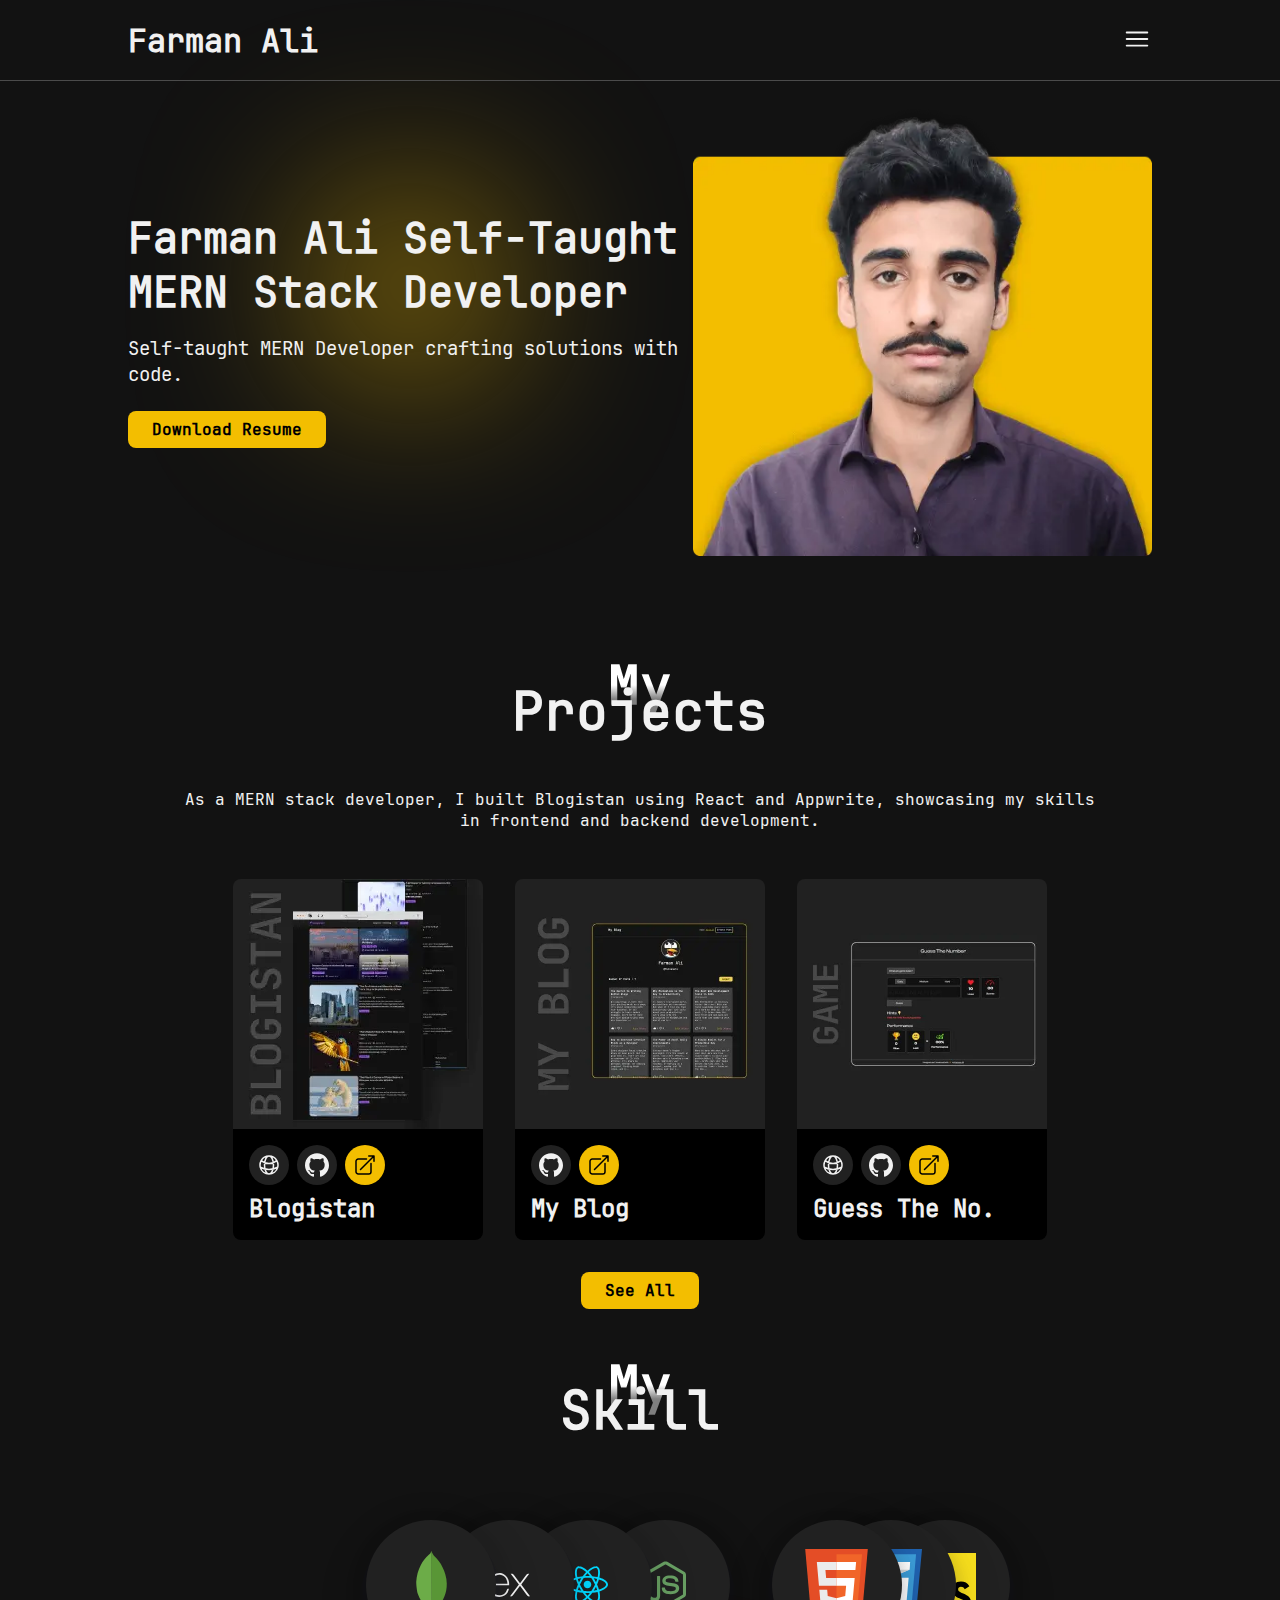
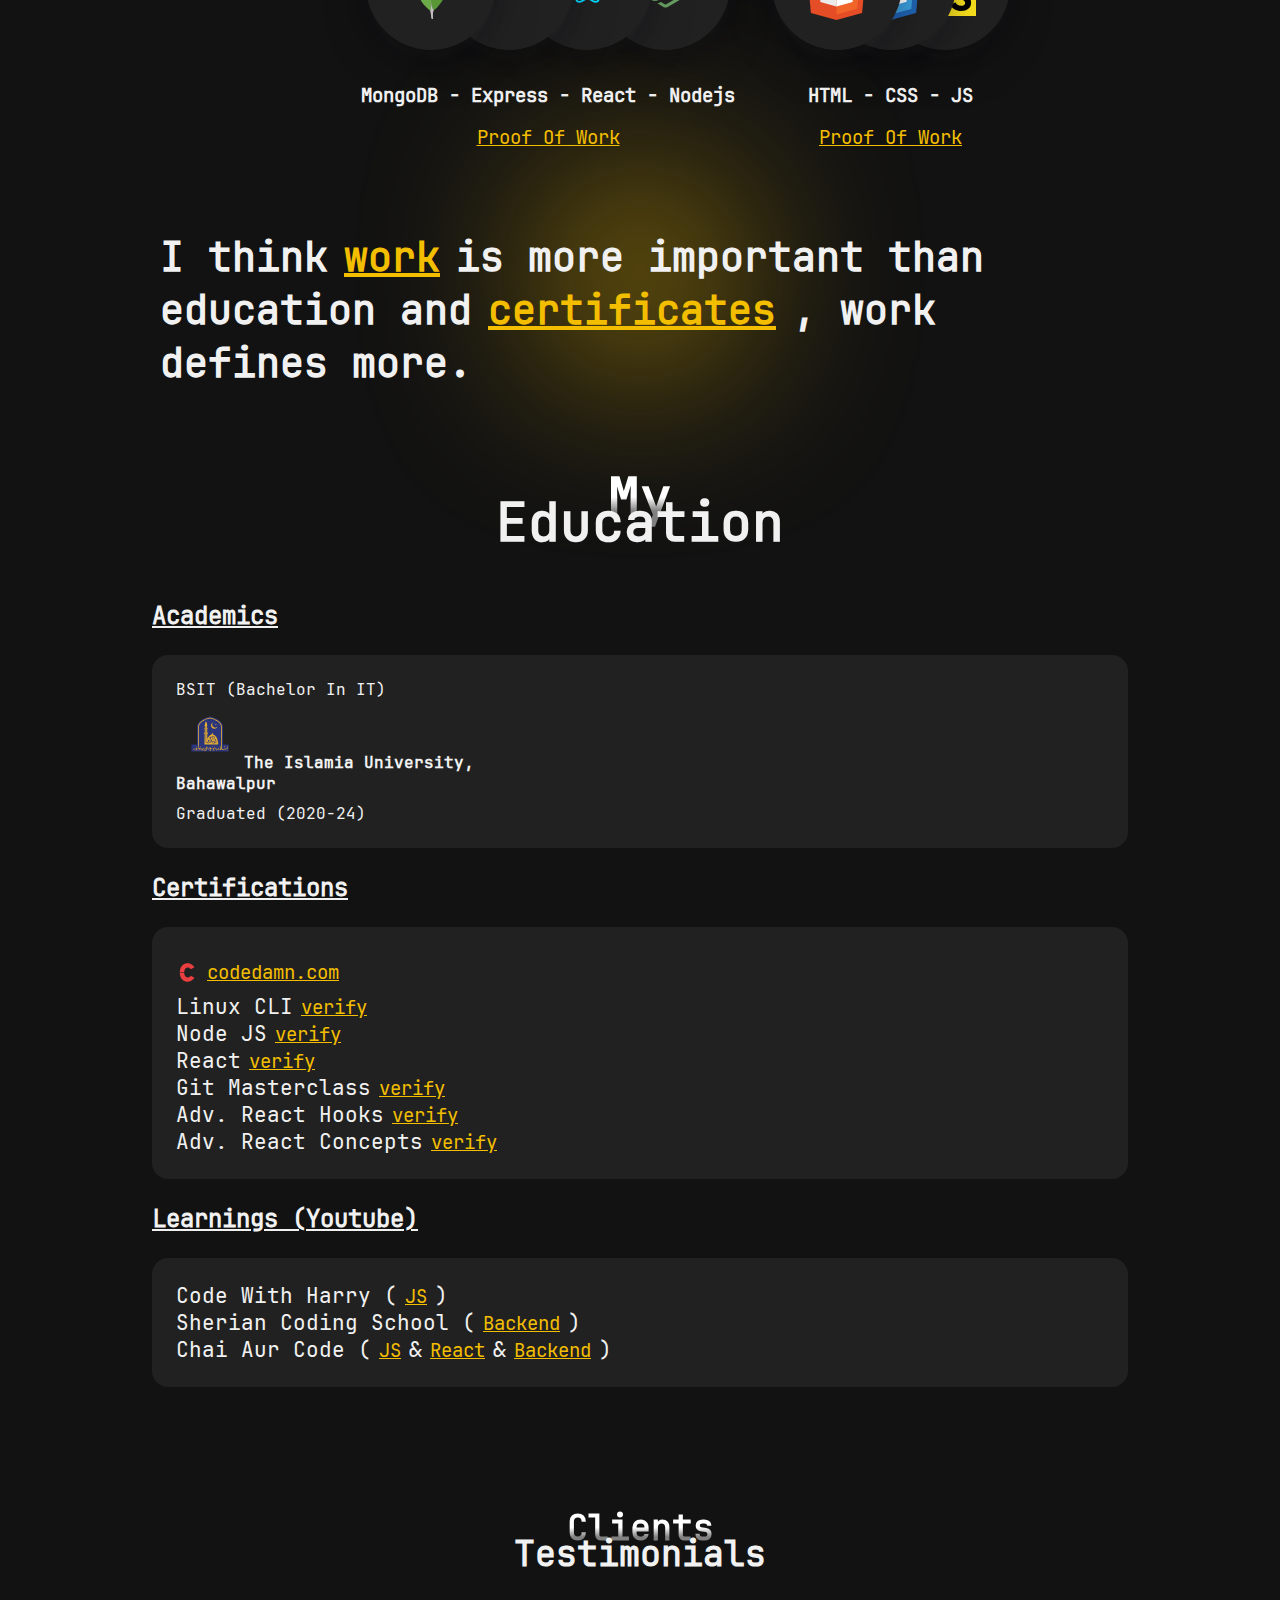
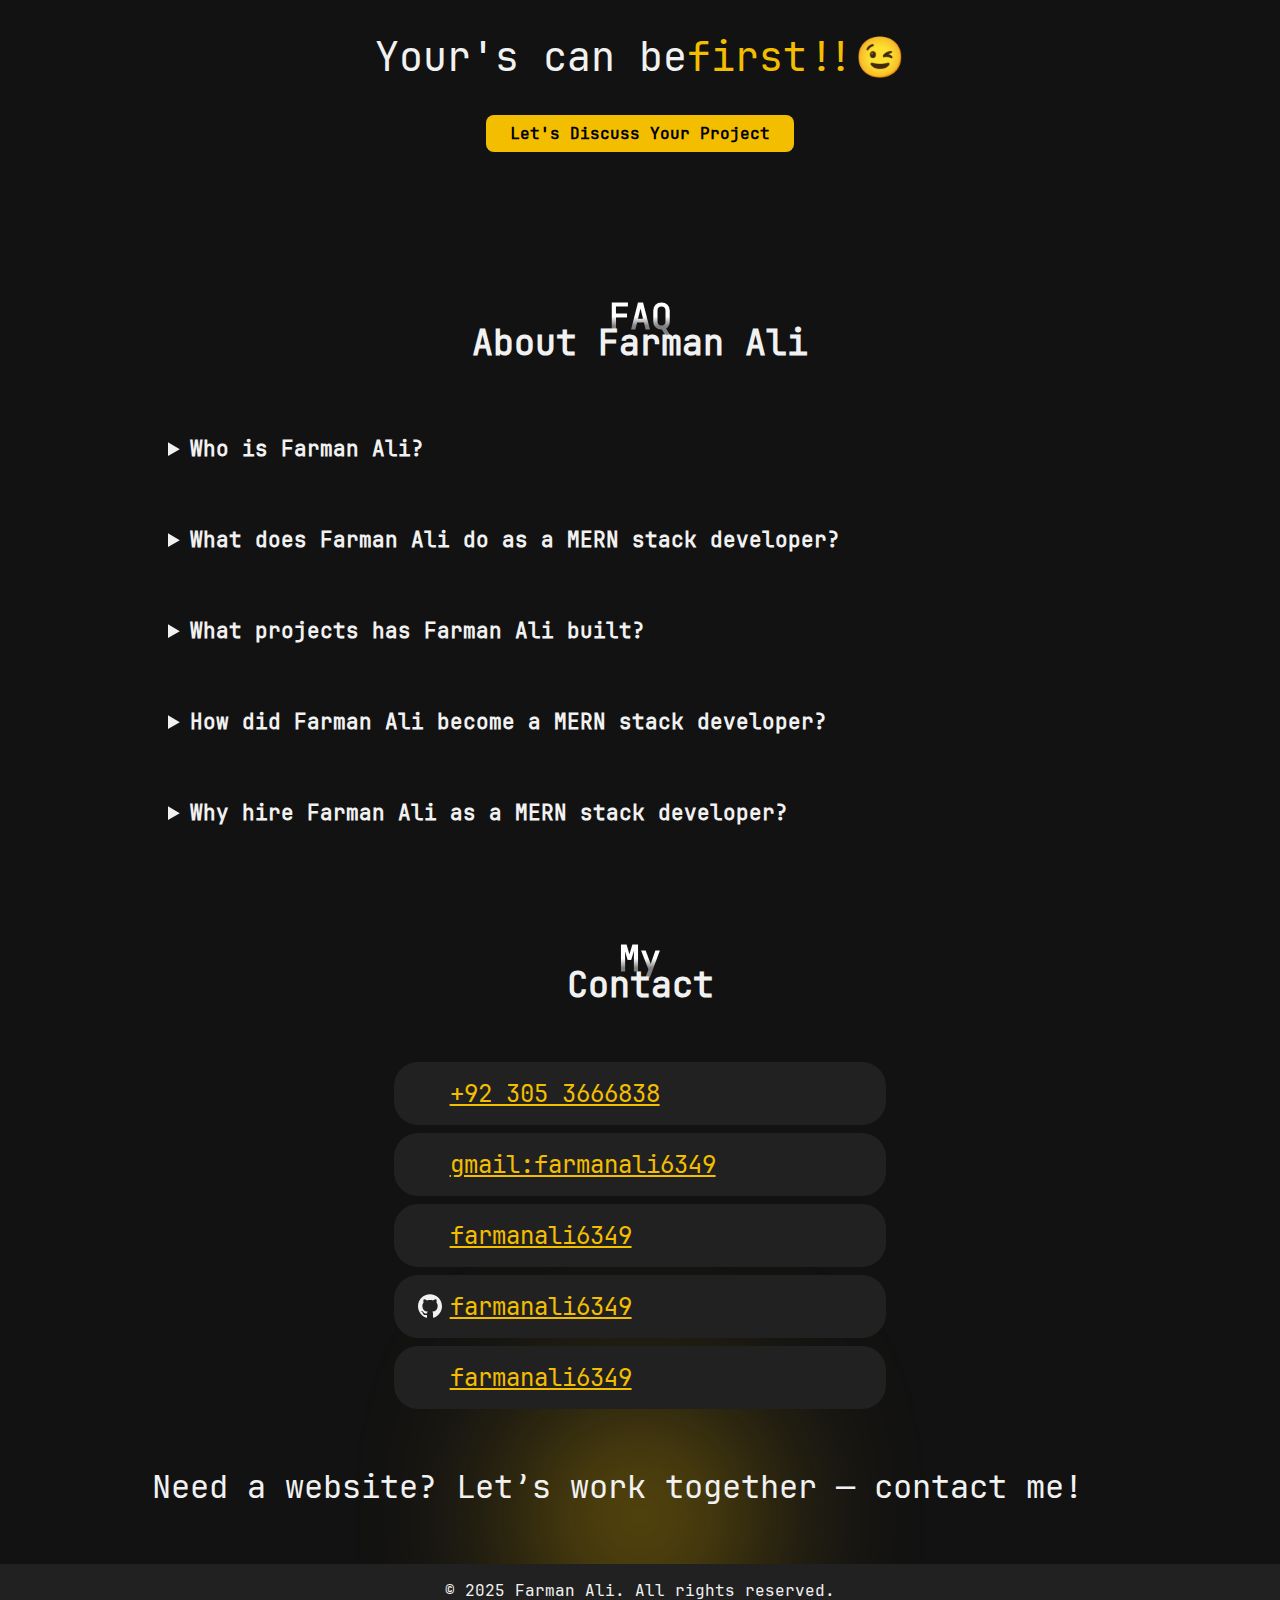
<file: index.html>
<!DOCTYPE html><html lang="en"><head><meta charset="UTF-8"><meta name="viewport" content="width=device-width,initial-scale=1"><title>Farman Ali | Self-Taught MERN Stack Developer</title><meta name="description" content="Farman Ali, a self-taught MERN stack developer from Bahawalpur, builds full-stack apps with MongoDB, Express, React, and Node.js."><meta property="og:title" content="Farman Ali | Self-Taught MERN Stack Developer"><meta property="og:description" content="Explore Farman Ali’s portfolio—a self-taught MERN stack developer building full-stack apps with MongoDB, Express, React, and Node.js."><meta property="og:image" content="https://farmanali.fun/assets/images/farmanali.webp"><meta property="og:url" content="https://farmanali.fun"><meta property="og:type" content="website"><meta name="twitter:card" content="summary_large_image"><meta name="twitter:title" content="Farman Ali | Self-Taught MERN Stack Developer"><meta name="twitter:description" content="Explore Farman Ali’s portfolio—a self-taught MERN stack developer building full-stack apps with MongoDB, Express, React, and Node.js."><meta name="twitter:image" content="https://farmanali.fun/assets/images/farmanali.webp"><link rel="preload" href="assets/fonts/JetBrainsMono-Regular.woff2" as="font" type="font/woff2" crossorigin><link rel="icon" type="image/png" href="assets/icons/favicons/favicon-96x96.webp" sizes="96x96"><link rel="icon" type="image/svg+xml" href="assets/icons/favicons/favicon.svg"><link rel="shortcut icon" href="assets/icons/favicons/favicon.jpg"><link rel="apple-touch-icon" sizes="180x180" href="assets/icons/favicons/apple-touch-icon.webp"><link rel="manifest" href="assets/icons/favicons/site.webmanifest"><style>*{margin:0;padding:0;box-sizing:border-box}html{scroll-behavior:smooth}:root{--reg:"JetBrains Mono Regular",monospace,sans-serif;--border:1px solid #4b4b4b;--primary:#f3be00;--primary-hover:#c59a00;--on-primary:#000;--overlay:#212121}@font-face{font-family:"JetBrains Mono Regular";src:url(assets/fonts/JetBrainsMono-Regular.woff2) format("woff2")}.primary-btn{display:inline-block;padding:8px 24px;font-size:1rem;border:none;outline:0;background-color:var(--primary);transition:background .3s;border-radius:8px;font-weight:600;cursor:pointer;color:var(--on-primary);text-decoration:none;text-align:center}.primary-btn:hover{background-color:var(--primary-hover)}.tertiary-btn{display:inline-block;font-size:1.2rem;background:0 0;outline:0;border:none;text-decoration:underline;color:var(--primary);cursor:pointer;margin:0 8px}body{color:#f1f1f1;background-color:#121212;font-family:var(--reg)}.blur{width:150px;height:150px;border-radius:100px;filter:blur(6rem);background-color:var(--primary);position:absolute;top:0;left:50%;transform:translate(-50%,0);z-index:-1}.gradient-text{background:linear-gradient(to bottom,#fff 50%,grey 70%);-webkit-background-clip:text;background-clip:text;color:transparent;font-weight:700}.section-title{font-size:2.2rem;text-align:center;line-height:1.6rem;margin:4rem 0}.section-wrapper{width:100%;padding:0 24px}header{padding:0 24px;width:100%;border-bottom:var(--border)}nav{height:80px;display:flex;align-items:center;justify-content:space-between;width:100%;max-width:1024px;margin:auto}a.logo{text-decoration:none;color:#f1f1f1;margin:0;padding:0}.menu{cursor:pointer;background-color:transparent;border:none;outline:0}.nav-bar{position:fixed;right:-250px;top:0;height:100dvh;width:250px;background-color:var(--overlay);padding:24px;transition:right .3s ease-in-out;z-index:5}.nav-bar.open{right:0}.nav-bar .close{background:0 0;cursor:pointer;outline:0;border:none}.nav-bar ul{list-style:none}.nav-bar li{margin:8px 0}.nav-bar li a{color:#f1f1f1;text-decoration:none;transition:color .3s;font-size:1.5rem}a:focus{outline:2px solid var(--primary);outline-offset:4px}.nav-bar li a:hover{color:var(--primary);text-decoration:underline}.nav-bar .primary-btn{margin-top:16px}.hero{text-align:center;display:flex;align-items:center;justify-content:center;flex-direction:column;position:relative;margin-top:4rem}.hero h2{font-size:2.5rem;font-weight:600;margin-bottom:16px}.hero p{font-size:1rem}.hero .primary-btn{margin-top:24px}.hero .profile-image{margin:16px 0}.hero img{width:100%;height:100%}.section-description{text-align:center;margin-bottom:3rem;font-size:1rem;padding:0 24px}details summary{cursor:pointer;font-size:1.3rem;font-weight:600;margin:16px 0;padding:16px;border-radius:8px}details summary:hover{background:var(--overlay)}.hero details p{font-size:1rem;text-align:left}</style></head><body><header><nav><h1 title="Farman Ali Portfolio"><a href="./index.html" class="logo">Farman Ali</a></h1><button class="menu" onclick="openMenu()"><img src="assets/icons/menu_icon.svg" width="30px" height="30px" alt="Menu Icon By Farman Ali | Self-Taught Mern Stack Developer"></button><div class="nav-bar"><button class="close" onclick="closeMenu()"><img src="assets/icons/close.svg" alt="Close Icon By Farman Ali | Self-Taught Mern Stack Developer" alt="close" width="30px" height="30px"></button><ul><li><a href="#home">Home</a></li><li><a href="./projects.html">Projects</a></li><li><a href="#skills">Skills</a></li><li><a href="#education">Education</a></li><li><a href="#testimonials">Testimonials</a></li><li><a href="#contact">Contact</a></li></ul><a class="primary-btn" href="assets/pdf/resume_farmanali.pdf" download="resume_farmanali.pdf">Resume</a></div></nav></header><div class="section-wrapper"><section id="home" class="hero"><div class="left"><div class="blur"></div><h2>Farman Ali Self-Taught MERN Stack Developer</h2><p>Self-taught MERN Developer crafting solutions with code.</p><a class="primary-btn" href="assets/pdf/resume_farmanali.pdf" download="resume_farmanali.pdf">Download Resume</a></div><div class="profile-image"><img src="assets/images/farmanali.webp" alt="Profile Image Of Farman Ali Self-Taught MERN stack developer" width="500px" height="500px"></div></section></div><section id="work"><div class="section-title"><h2><span class="gradient-text">My</span><br>Projects</h2></div><p class="section-description">As a MERN stack developer, I built Blogistan using React and Appwrite, showcasing my skills in frontend and backend development.</p><div class="projects"><div class="project-card"><div class="project-image"><img src="assets/images/projects/blogistan.webp" alt="Blogistan project by MERN stack developer Farman Ali" width="250px" height="250px" loading="lazy"></div><div class="project-description"><div class="links"><a href="https://blogistan.netlify.app"><img src="assets/icons/website.svg" alt="Blogistan Project By Farman Ali Self-Taught MERN stack developer live site link" width="24px" height="24px"></a><a href="https://github.com/farmanali6349/blogistan"><img src="assets/icons/github.svg" alt="Blogistan Project By Farman Ali Self-Taught MERN stack developer github link" width="24px" height="24px"></a><a href="projects/blogistan.html" class="project-link"><img src="assets/icons/link.svg" alt="Blogistan Project By Farman Ali Self-Taught MERN stack developer project details link" width="24px" height="24px"></a></div><h3>Blogistan</h3></div></div><div class="project-card"><div class="project-image"><img src="assets/images/projects/my-blog.webp" alt="Blog project by MERN stack developer Farman Ali" alt="my-blog project" width="250px" height="250px" loading="lazy"></div><div class="project-description"><div class="links"><a href="https://github.com/farmanali6349/my-blog"><img src="assets/icons/github.svg" alt="Blog Project By Farman Ali Self-Taught MERN stack developer github link" width="24px" height="24px"></a><a href="projects/my-blog.html" class="project-link"><img src="assets/icons/link.svg" alt="Blog Project By Farman Ali Self-Taught MERN stack developer project details link" width="24px" height="24px"></a></div><h3>My Blog</h3></div></div><div class="project-card"><div class="project-image"><img src="assets/images/projects/guess-the-number.webp" alt="Guess The Number Game project by MERN stack developer Farman Ali" width="250px" height="250px" loading="lazy"></div><div class="project-description"><div class="links"><a href="https://guessthenumber5.netlify.app/"><img src="assets/icons/website.svg" alt="Guess The Number Game project by MERN stack developer Farman Ali Live Site Link" width="24px" height="24px"></a><a href="https://github.com/farmanali6349/number-guessing-game"><img src="assets/icons/github.svg" alt="Guess The Number Game project by MERN stack developer Farman Ali github link" width="24px" height="24px"></a><a href="projects/guess-the-number-game.html" class="project-link"><img src="assets/icons/link.svg" alt="Guess The Number Game project by MERN stack developer Farman Ali project details link" width="24px" height="24px"></a></div><h3>Guess The No.</h3></div></div></div><a class="primary-btn" href="./projects.html">See All</a></section><section id="skills"><div class="section-title"><h2><h2><span class="gradient-text">My</span><br>Skill</h2></h2></div><div class="skills-box-wrapper"><div class="mern skill-box"><div class="skills-wrapper"><div class="skill mongodb-skill"><img src="assets/icons/mongodb.svg" alt="Farman Ali Skill Mongodb as a Self-Taught MERN stack Developer" width="41px" height="68px" loading="lazy"></div><div class="skill"><img src="assets/icons/express.svg" alt="Farman Ali Skill Express as a Self-Taught MERN stack Developer" width="41px" height="24px" loading="lazy"></div><div class="skill"><img src="assets/icons/react.svg" alt="Farman Ali Skill React as a Self-Taught MERN stack Developer" width="41px" height="37px" loading="lazy"></div><div class="skill"><img src="assets/icons/nodejs.svg" alt="Farman Ali Skill Nodejs as a Self-Taught MERN stack Developer" width="41px" height="47px" loading="lazy"></div></div><h3 class="skill-title">MongoDB - Express - React - Nodejs</h3><a href="/projects/mern" class="tertiary-btn">Proof Of Work</a></div><div class="html-css-js skill-box"><div class="skills-wrapper"><div class="skill"><img src="assets/icons/html.svg" alt="Farman Ali Skill HTML as a Self-Taught MERN stack Developer" width="63px" height="71px" loading="lazy"></div><div class="skill"><img src="assets/icons/css.svg" alt="Farman Ali Skill CSS as a Self-Taught MERN stack Developer" width="63px" height="71px" loading="lazy"></div><div class="skill"><img src="assets/icons/javascript.svg" alt="Farman Ali Skill javascript as a Self-Taught MERN stack Developer" width="63px" height="71px" loading="lazy"></div></div><h3 class="skill-title">HTML - CSS - JS</h3><a href="/projects/html-css-js" class="tertiary-btn">Proof Of Work</a></div></div></section><section><blockquote><div class="blur"></div>I think<span><a href="/projects">work</a></span>is more important than education and<span><a href="#education">certificates</a></span>, work defines more.</blockquote></section><section id="education"><div class="section-title"><h2><span class="gradient-text">My</span><br>Education</h2></div><h3 class="sub-heading">Academics</h3><div class="education-box"><p>BSIT (Bachelor In IT)</p><h4><img src="assets/icons/iub.svg" alt="Farman Ali University as a Self-Taught MERN stack Developer" width="68px" height="68px" loading="lazy">The Islamia University,<br>Bahawalpur</h4><p class="batch">Graduated (2020-24)</p></div><h3 class="certification sub-heading">Certifications</h3><div class="list"><div><ol class="certificates"><li><a href="https://codedamn.com" class="cd"><img src="assets/icons/codedamn.svg" alt="Farman Ali Codedamn Link As a Self-Taught MERN Stack Developer" width="23px" height="23px" loading="lazy">codedamn.com</a></li><li>Linux CLI<a href="https://codedamn.com/certificate/verify/ed8e491eb8b593f5aaa10e0e3194799d14c64fc4" class="tertiary-btn">verify</a></li><li>Node JS<a href="https://codedamn.com/certificate/verify/22f322a14107e0929b5e0b567e294cbbfae9a44c" class="tertiary-btn">verify</a></li><li>React<a href="https://codedamn.com/certificate/verify/2cfb8b47046d58c58b499d1467aa63a84a6bf4c1" class="tertiary-btn">verify</a></li><li>Git Masterclass<a href="https://codedamn.com/certificate/verify/8957efb3166ed2c19aaeca5283da5abab8e56a61" class="tertiary-btn">verify</a></li><li>Adv. React Hooks<a href="https://codedamn.com/certificate/verify/9bb7cb36da25e9b1c904bc787b765f3e683a6582" class="tertiary-btn">verify</a></li><li>Adv. React Concepts<a href="https://codedamn.com/certificate/verify/3b81cb88a94acdca22ed061ad1a80d3f7b17eb64" class="tertiary-btn">verify</a></li></ol></div></div><h3 class="sub-heading">Learnings (Youtube)</h3><div class="list"><ul><li>Code With Harry (<a href="https://www.youtube.com/playlist?list=PLu0W_9lII9ahR1blWXxgSlL4y9iQBnLpR" class="tertiary-btn">JS</a>)</li><li>Sherian Coding School (<a href="https://www.youtube.com/playlist?list=PLbtI3_MArDOkXRLxdMt1NOMtCS-84ibHH" class="tertiary-btn">Backend</a>)</li><li>Chai Aur Code (<a href="https://www.youtube.com/playlist?list=PLu71SKxNbfoBuX3f4EOACle2y-tRC5Q37" class="tertiary-btn">JS</a>&<a href="https://www.youtube.com/playlist?list=PLu71SKxNbfoDqgPchmvIsL4hTnJIrtige" class="tertiary-btn">React</a>&<a href="https://www.youtube.com/playlist?list=PLu71SKxNbfoBGh_8p_NS-ZAh6v7HhYqHW" class="tertiary-btn">Backend</a>)</li></ul></div></section><section id="testimonials"><h2 class="section-title"><span class="gradient-text">Clients</span><br>Testimonials</h2><p>Your's can be<span>first!!😉</span></p><a class="primary-btn" href="#contact">Let's Discuss Your Project</a></section><section id="faq"><h2 class="section-title"><span class="gradient-text">FAQ</span><br>About Farman Ali</h2><details><summary>Who is Farman Ali?</summary><p>Assalam O Alaikum! I’m Farman Ali, a self-taught MERN stack developer from Bahawalpur, Pakistan. I specialize in building full-stack web applications using MongoDB, Express.js, React, and Node.js. My journey into web development began with a passion for coding, fueled by free resources like YouTube tutorials and online courses from platforms like codedamn.com. With over 20 projects under my belt—such as Blogistan, My Blog, and Guess The Number—I’ve honed my skills to craft solutions that solve real-world problems. As a MERN stack developer, I focus on creating efficient, scalable web apps, from designing responsive frontends with React to managing backend logic with Node.js and MongoDB. Explore my portfolio at farmanali.fun to see how I can help you with your next project—Farman Ali is ready to turn your ideas into reality!</p></details><details><summary>What does Farman Ali do as a MERN stack developer?</summary><p>I’m Farman Ali, and as a MERN stack developer, I build full-stack web applications from scratch. With MongoDB, I design efficient databases to store and manage data seamlessly, as seen in projects like Blogistan. Express.js powers my APIs, ensuring smooth communication between frontend and backend—skills I’ve applied in My Blog. React lets me craft dynamic, user-friendly interfaces, while Node.js handles server-side logic with scalability in mind, evident in Guess The Number. My self-taught journey has equipped me to tackle both frontend and backend challenges, delivering end-to-end solutions. Whether it’s responsive design, API integration, or database optimization, Farman Ali brings a full-stack perspective to every project—check out my work to see my MERN stack developer expertise in action!</p></details><details><summary>What projects has Farman Ali built?</summary><p>Farman Ali’s portfolio as a MERN stack developer showcases a range of projects that highlight my skills. Blogistan is a full-stack blog platform where I used React for a sleek, dynamic frontend and Appwrite for backend services like authentication and database management—a testament to my self-taught abilities. My Blog is another creation, blending React’s UI power with Node.js backend logic to manage content efficiently. Guess The Number, a fun interactive game, demonstrates my JavaScript proficiency, a core skill in my MERN stack toolkit. With over 20 projects completed, I’ve tackled challenges like responsive design, API development, and real-time functionality—explore them at farmanali.fun/projects to see why Farman Ali stands out as a MERN stack developer!</p></details><details><summary>How did Farman Ali become a MERN stack developer?</summary><p>Farman Ali’s path to becoming a MERN stack developer is rooted in self-directed learning. I earned a BSIT from The Islamia University, Bahawalpur (2020–24), which gave me a theoretical base, but my real education came from grit and free resources. Certifications from codedamn.com—like Node.js, React, and Git Masterclass—sharpened my practical skills, each verified to prove my growth. YouTube channels like Code With Harry, Sherian Coding School, and Chai Aur Code were my mentors, teaching me JavaScript, React, and backend development with Node.js. I turned tutorials into tangible projects, mastering MongoDB, Express.js, React, and Node.js through persistence. As a self-taught MERN stack developer, Farman Ali’s journey shows that passion and practice can outshine formal training—my portfolio is the proof!</p></details><details><summary>Why hire Farman Ali as a MERN stack developer?</summary><p>Hiring Farman Ali means choosing a MERN stack developer with real-world experience—over 20 projects like Blogistan and My Blog showcase my skills in MongoDB, Express.js, React, and Node.js. Self-taught developers bring a unique edge: I’ve solved problems through trial and error, not just textbooks. My adaptability shines in crafting tailored solutions, from database design to interactive UIs. Based in Bahawalpur, Pakistan, I offer global-ready skills—whether you need a local fix or an international app, Farman Ali delivers efficiency and dedication. Be the first to leave a testimonial and experience why my self-taught MERN stack developer approach stands out—let’s build something great together!</p></details></section><section id="contact"><h2 class="section-title"><span class="gradient-text">My</span><br>Contact</h2><div class="contacts"><a href="https://wa.me/923053666838?text=Assalam-o-Aliakum!%20Farman%2C%20I%20saw%20your%20portfolio%20and%20wanted%20to%20connect." target="_blank" class="contact tertiary-btn"><img src="assets/icons/whatsapp.svg" alt="Farman Ali Whatsapp Link as a Self-Taught MERN stack Developer" width="24px" height="24px" loading="lazy">+92 305 3666838</a><a href="mailto:farmanali6349@gmail.com?subject=Hello%20Farman%20Ali&body=Hi%20Farman%2C%0A%0AI%20came%20across%20your%20profile%20as%20a%20MERN%20stack%20developer%20and%20wanted%20to%20connect.%0A%0ARegards," target="_blank" class="contact tertiary-btn"><img src="assets/icons/mail.svg" alt="Farman Ali Email Link as a Self-Taught MERN stack Developer" width="24px" height="24px" loading="lazy">gmail:farmanali6349</a><a href="https://linkedin.com/in/farmanali6349" target="_blank" class="contact tertiary-btn"><img src="assets/icons/linkedin.svg" alt="Farman Ali LinkedIn Link as a Self-Taught MERN stack Developer" width="24px" height="24px" loading="lazy">farmanali6349</a><a href="https://github.com/farmanali6349" target="_blank" class="contact tertiary-btn"><img src="assets/icons/github.svg" alt="Farman Ali Github Link as a Self-Taught MERN stack Developer" width="24px" height="24px" loading="lazy">farmanali6349</a><a href="https://facebook.com/farmanali6349" target="_blank" class="contact tertiary-btn"><img src="assets/icons/facebook.svg" alt="Farman Ali Facebook Link as a Self-Taught MERN stack Developer" width="24px" height="24px" loading="lazy">farmanali6349</a></div></section><section id="cta"><div class="blur"></div><p>Need a website? Let’s work together — contact me!</p></section><footer><p>&copy; 2025 Farman Ali. All rights reserved.</p></footer><link rel="stylesheet" href="src/styles/style.css"><script src="src/scripts/index.js" defer="defer"></script></body></html>
</file>
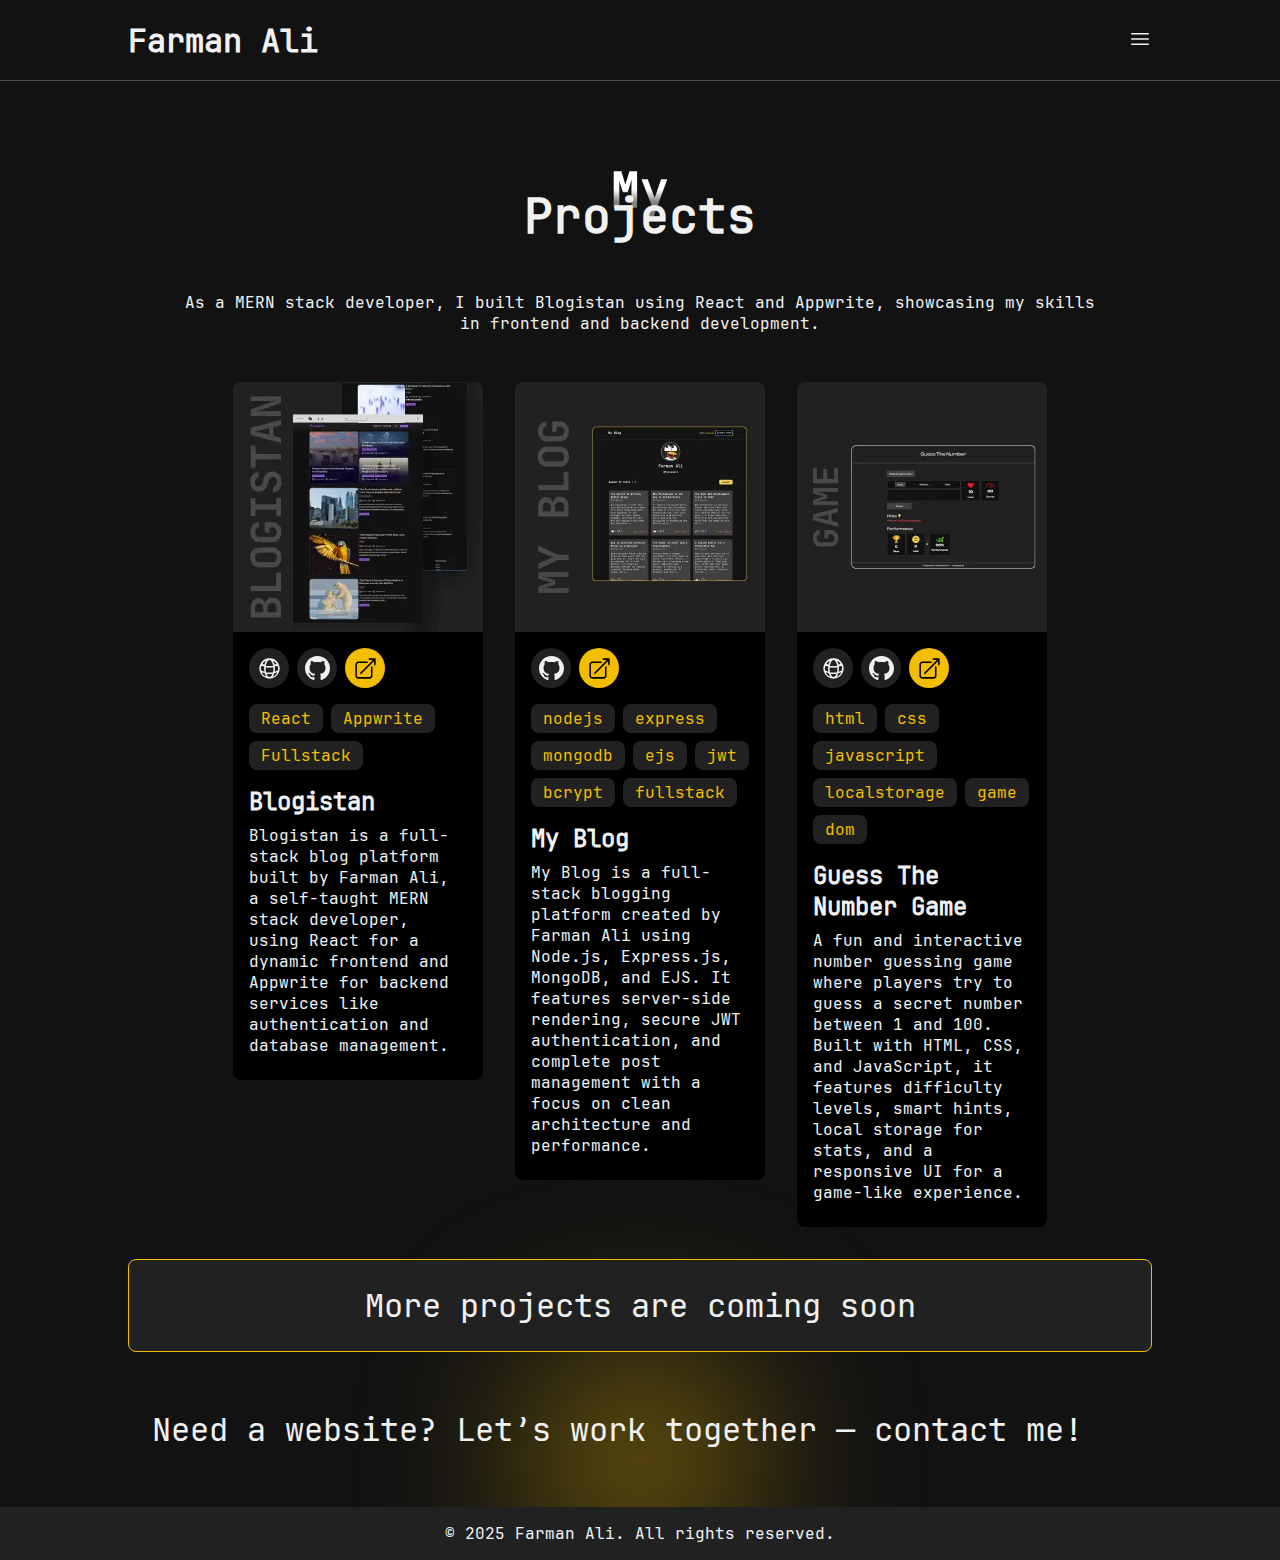
<file: projects.html>
<!doctype html>
<html lang=en>
<head>
<meta charset=UTF-8>
<meta name=viewport content="width=device-width,initial-scale=1">
<title>Projects | Farman Ali - Self-Taught MERN Stack Developer</title>
<meta name=description content="Explore 20+ projects by Farman Ali, a self-taught MERN stack developer from Pakistan—Blogistan, My Blog, Guess The Number, and more with MongoDB, React, Node.js.">
<script async src="https://www.googletagmanager.com/gtag/js?id=G-ZGG7F6CWVY"></script>
<script>function gtag(){dataLayer.push(arguments)}window.dataLayer=window.dataLayer||[],gtag("js",new Date),gtag("config","G-ZGG7F6CWVY")</script>
<meta property=og:title content="Projects | Farman Ali - Self-Taught MERN Stack Developer">
<meta property=og:description content="Explore 20+ projects by Farman Ali, a self-taught MERN stack developer—Blogistan, My Blog, Guess The Number, built with MongoDB, React, Node.js.">
<meta property=og:image content=https://farmanali.fun/assets/images/projects/blogistan.webp>
<meta property=og:url content=https://farmanali.fun/projects.html>
<meta property=og:type content=website>
<meta name=twitter:card content=summary_large_image>
<meta name=twitter:title content="Projects | Farman Ali - Self-Taught MERN Stack Developer">
<meta name=twitter:description content="Explore 20+ projects by Farman Ali, a self-taught MERN stack developer—Blogistan, My Blog, Guess The Number, built with MongoDB, React, Node.js.">
<meta name=twitter:image content=https://farmanali.fun/assets/images/projects/blogistan.webp>
<link rel=canonical href=https://farmanali.fun/projects.html>
<link rel=preload href=assets/fonts/JetBrainsMono-Regular.woff2 as=font type=font/woff2 crossorigin>
<link rel=icon type=image/png href=assets/icons/favicons/favicon-96x96.webp sizes=96x96>
<link rel=icon type=image/svg+xml href=assets/icons/favicons/favicon.svg>
<link rel="shortcut icon" href=assets/icons/favicons/favicon.jpg>
<link rel=apple-touch-icon sizes=180x180 href=assets/icons/favicons/apple-touch-icon.webp>
<link rel=manifest href=assets/icons/favicons/site.webmanifest>
<style>:root{--reg:"JetBrains Mono Regular",monospace,sans-serif;--med:"JetBrains Mono Medium",monospace,sans-serif;--bold:"JetBrains Mono Bold",monospace,sans-serif;--border:1px solid #4b4b4b;--primary:#f3be00;--primary-hover:#c59a00;--on-primary:#000;--overlay:#212121}body{color:#f1f1f1;background-color:#121212;font-family:var(--reg)}.gradient-text{background:linear-gradient(to bottom,#fff 50%,grey 70%);-webkit-background-clip:text;background-clip:text;color:transparent;font-weight:700}.primary-btn{display:inline-block;padding:8px 24px;font-size:1rem;border:none;outline:0;transition:background .3s;border-radius:8px;cursor:pointer;color:var(--on-primary);text-decoration:none;text-align:center;background-color:var(--primary)}.primary-btn:hover{background-color:var(--primary-hover)}.menu,.nav-bar .close{cursor:pointer;outline:0;border:none}header{padding:0 24px;width:100%;border-bottom:var(--border)}nav{height:80px;display:flex;align-items:center;justify-content:space-between;width:100%;max-width:1024px;margin:auto}#work{align-items:center;display:flex}.menu{background-color:transparent}.nav-bar{position:fixed;right:-250px;top:0;height:100dvh;width:250px;background-color:var(--overlay);list-style-type:none;transition:right .3s ease-in-out;z-index:5;padding:24px}#work{padding:0 24px}a.logo{text-decoration:none;color:#f1f1f1;margin:0;padding:0}.nav-bar.open{right:0}.nav-bar .close{background:0 0}.nav-bar li{margin:8px 0}.nav-bar li a{color:#f1f1f1;text-decoration:none;transition:color .3s;font-size:1.5rem}.nav-bar li a:focus{outline:2px solid var(--primary);outline-offset:4px}.nav-bar li a:hover{color:var(--primary);text-decoration:underline}.nav-bar .primary-btn{margin-top:16px}.section-description{text-align:center;margin-bottom:3rem;font-size:1rem;padding:0 24px}.project-card{max-width:250px;border-radius:8px;overflow:hidden}.project-card img{object-fit:cover}.project-image{width:250px;height:250px}.project-description{background-color:#000;padding:16px;width:100%}.project-description .links{display:flex;align-items:center}.project-description .links a{display:inline-block;width:40px;height:40px;padding:8px;background-color:var(--overlay);margin-right:8px;border-radius:35px}.project-description .links a img{width:103%}.project-description h4{margin-top:8px;font-size:1.5rem}#work .primary-btn{margin-top:32px}</style>
</head>
<body>
<header>
<nav>
<h1 title="Farman Ali Portfolio">
<a href=./index.html class=logo>Farman Ali</a>
</h1>
<button class=menu onclick=openMenu()>
<img src=assets/icons/menu_icon.svg alt="Menu Icon By Farman Ali | Self-Taught Mern Stack Developer">
</button>
<ul class=nav-bar>
<button class=close onclick=closeMenu()>
<img src=assets/icons/close.svg alt="Close Icon By Farman Ali | Self-Taught Mern Stack Developer" alt=close width=30px height=30px>
</button>
<li><a href=./index.html>Home</a></li>
<li><a href=./index.html#skills>Skills</a></li>
<li><a href=./index.html#education>Education</a></li>
<li><a href=./index.html#testimonials>Testimonials</a></li>
<li><a href=./index.html#contact>Contact</a></li>
<a class=primary-btn href=assets/pdf/resume_farmanali.pdf download=resume_farmanali.pdf>Resume</a>
</ul>
</nav>
</header>
<section id=work>
<div class=section-title>
<h2><span class=gradient-text>My</span><br>Projects</h2>
</div>
<p class=section-description>
As a MERN stack developer, I built Blogistan using React and Appwrite, showcasing my skills in frontend and backend development.
</p>
<div class=projects>
<div class=project-card>
<div class=project-image>
<img src=assets/images/projects/blogistan.webp alt="Blogistan project by MERN stack developer Farman Ali" width=250 height=250 loading=lazy>
</div>
<div class=project-description>
<div class=links>
<a href=https://blogistan.netlify.app><img src=assets/icons/website.svg alt="Blogistan Project By Farman Ali Self-Taught MERN stack developer live site link"></a><a href=https://github.com/farmanali6349/blogistan><img src=assets/icons/github.svg alt="Blogistan Project By Farman Ali Self-Taught MERN stack developer github link"></a><a href=./projects/blogistan.html class=project-link><img src=assets/icons/link.svg alt="Blogistan Project By Farman Ali Self-Taught MERN stack developer project details link"></a>
</div>
<div class=project-description-text>
<div class=skill-tags>
<a href="?skill=react" class=skill-tag>React</a><a href="?skill=appwrite" class=skill-tag>Appwrite</a><a href="?skill=fullstack" class=skill-tag>Fullstack</a>
</div>
<h2>Blogistan</h2>
<p>
Blogistan is a full-stack blog platform built by Farman Ali, a self-taught MERN stack developer, using React for a dynamic frontend and Appwrite for backend services like authentication and database management.
</p>
</div>
</div>
</div>
<div class=project-card>
<div class=project-image>
<img src=assets/images/projects/my-blog.webp alt="My Blog project by MERN stack developer Farman Ali" width=250 height=250 loading=lazy>
</div>
<div class=project-description>
<div class=links>
<a href=https://github.com/farmanali6349/my-blog><img src=assets/icons/github.svg alt="My Blog Project By Farman Ali Self-Taught MERN stack developer github link"></a><a href=./projects/my-blog.html class=project-link><img src=assets/icons/link.svg alt="My Blog Project By Farman Ali Self-Taught MERN stack developer project details link"></a>
</div>
<div class=project-description-text>
<div class=skill-tags>
<a href="?skill=nodejs" class=skill-tag>nodejs</a><a href="?skill=express" class=skill-tag>express</a><a href="?skill=mongodb" class=skill-tag>mongodb</a><a href="?skill=ejs" class=skill-tag>ejs</a><a href="?skill=jwt" class=skill-tag>jwt</a><a href="?skill=bcrypt" class=skill-tag>bcrypt</a><a href="?skill=fullstack" class=skill-tag>fullstack</a>
</div>
<h2>My Blog</h2>
<p>
My Blog is a full-stack blogging platform created by Farman Ali using Node.js, Express.js, MongoDB, and EJS. It features server-side rendering, secure JWT authentication, and complete post management with a focus on clean architecture and performance.
</p>
</div>
</div>
</div>
<div class=project-card>
<div class=project-image>
<img src=assets/images/projects/guess-the-number.webp alt="Guess the number game project by MERN stack developer Farman Ali" width=250 height=250 loading=lazy>
</div>
<div class=project-description>
<div class=links>
<a href=https://guessthenumber5.netlify.app/ ><img src=assets/icons/website.svg alt="Guess the number game Project By Farman Ali Self-Taught MERN stack developer live site link"></a><a href=https://github.com/farmanali6349/number-guessing-game><img src=assets/icons/github.svg alt="Guess the number game Project By Farman Ali Self-Taught MERN stack developer github link"></a><a href=./projects/guess-the-number-game.html class=project-link><img src=assets/icons/link.svg alt="Guess the number game Project By Farman Ali Self-Taught MERN stack developer project details link"></a>
</div>
<div class=project-description-text>
<div class=skill-tags>
<a href="?skill=html" class=skill-tag>html</a><a href="?skill=css" class=skill-tag>css</a><a href="?skill=javascript" class=skill-tag>javascript</a><a href="?skill=localstorage" class=skill-tag>localstorage</a><a href="?skill=game" class=skill-tag>game</a><a href="?skill=dom" class=skill-tag>dom</a>
</div>
<h2>Guess The Number Game</h2>
<p>
A fun and interactive number guessing game where players try to guess a secret number between 1 and 100. Built with HTML, CSS, and JavaScript, it features difficulty levels, smart hints, local storage for stats, and a responsive UI for a game-like experience.
</p>
</div>
</div>
</div>
</div>
</section>
<div class=notice><p>More projects are coming soon</p></div>
<section id=cta>
<div class=blur></div>
<p>Need a website? Let’s work together — contact me!</p>
</section>
<footer><p>&copy; 2025 Farman Ali. All rights reserved.</p></footer>
<link rel=stylesheet href=src/styles/projects.css>
<script src=src/scripts/index.js defer></script>
<script src=src/scripts/projects.js defer></script>
</body>
</html>
</file>
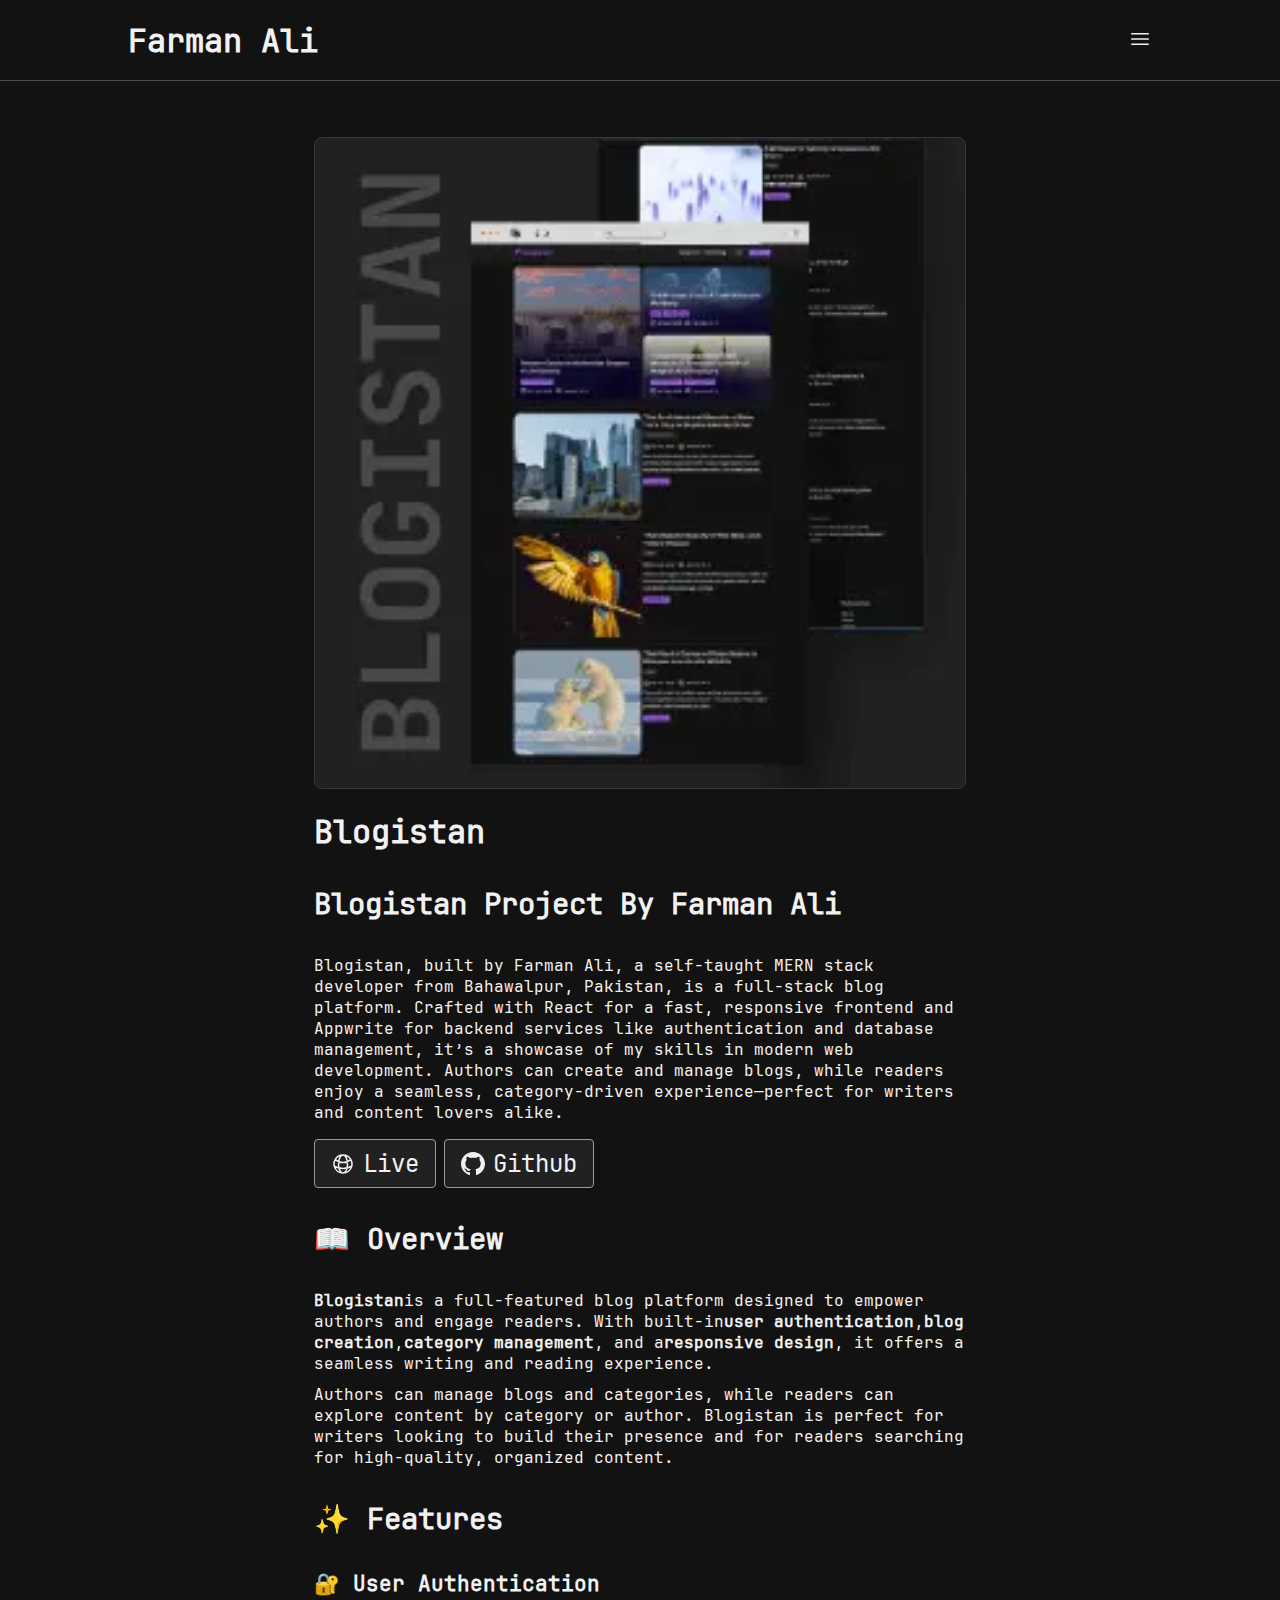
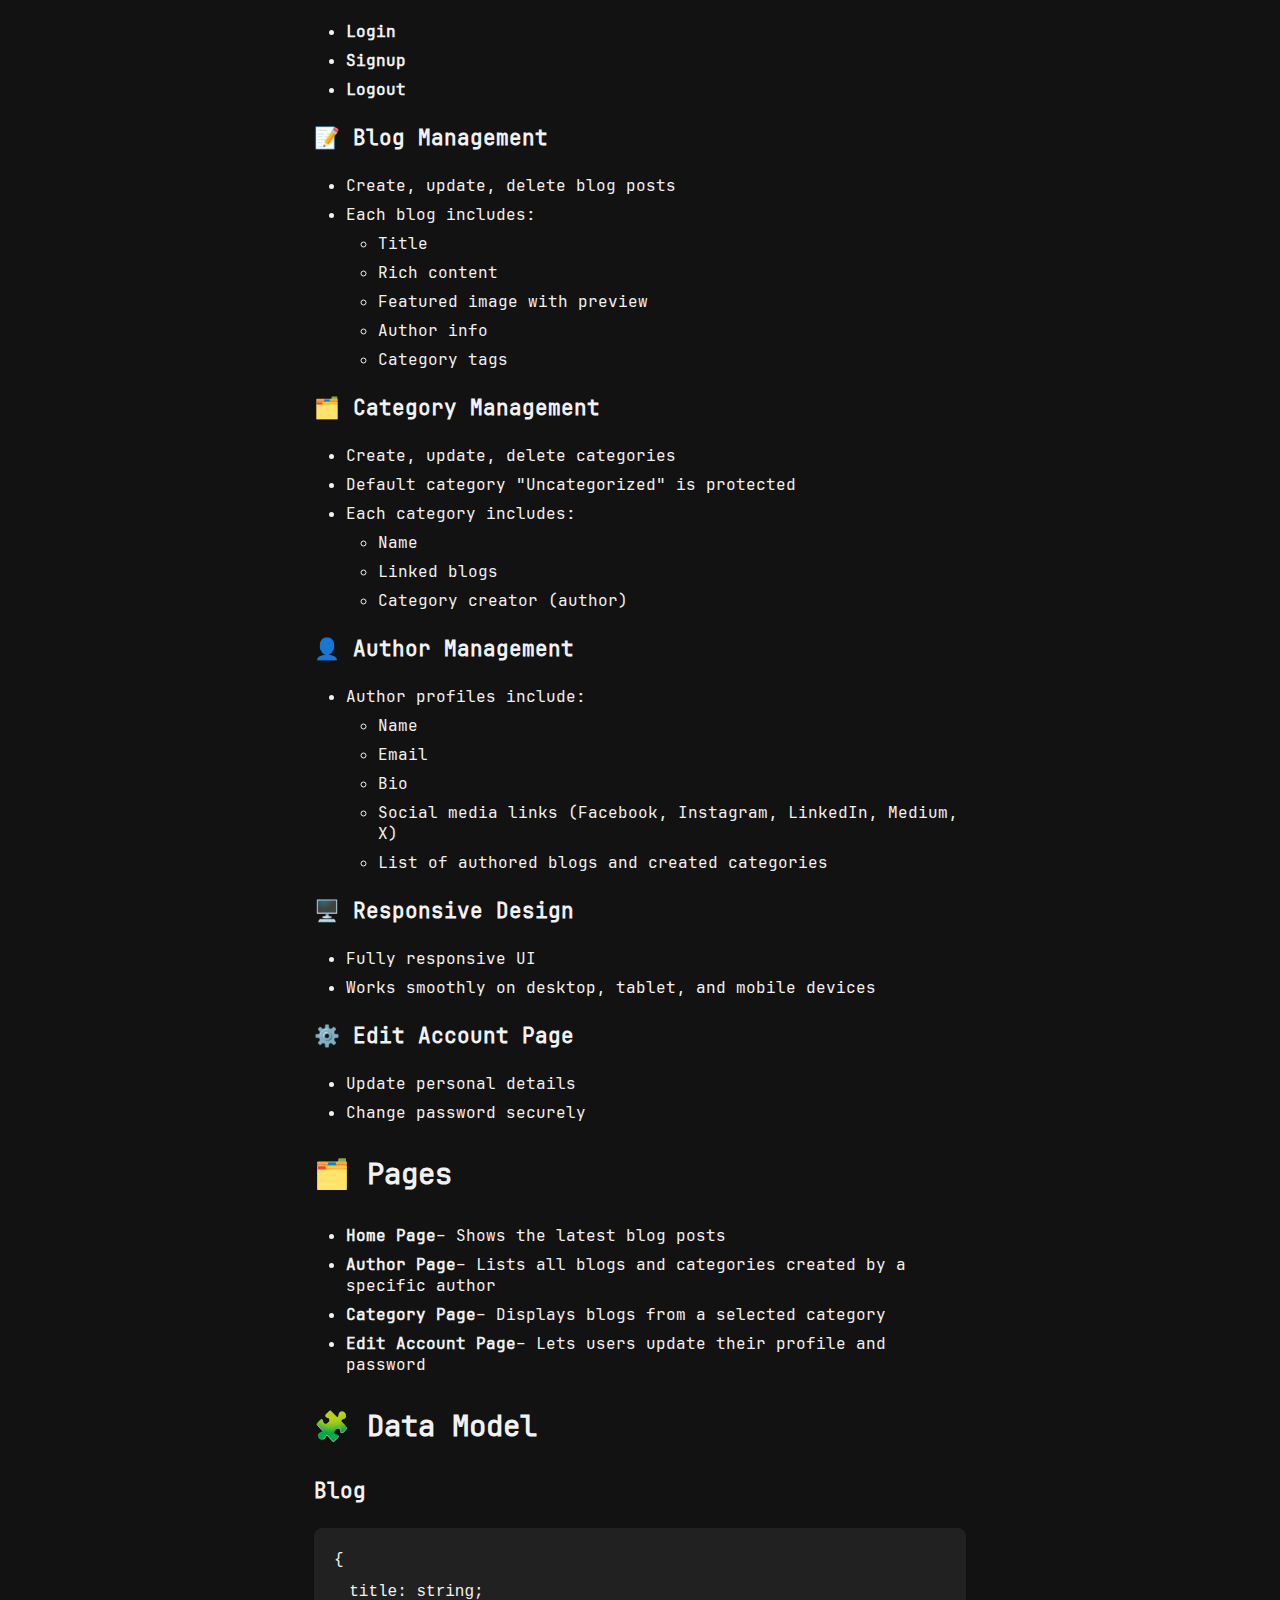
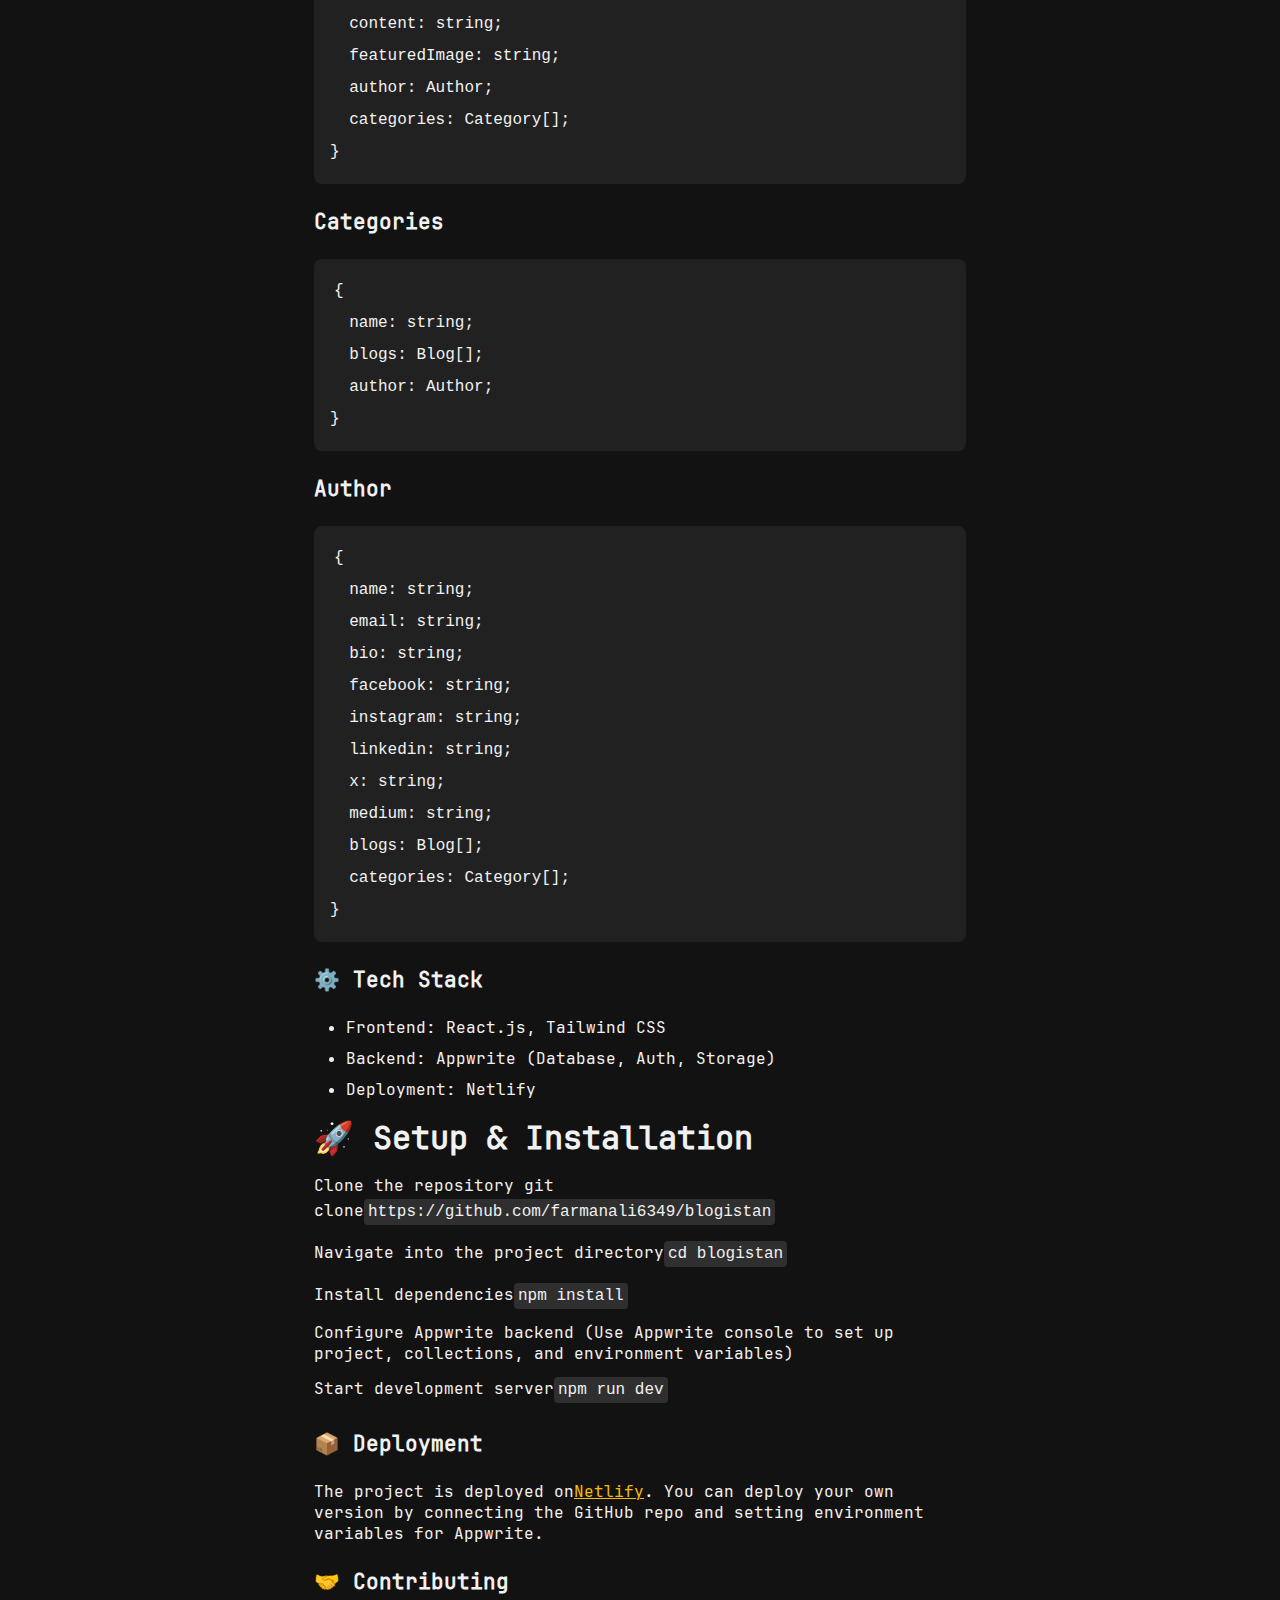
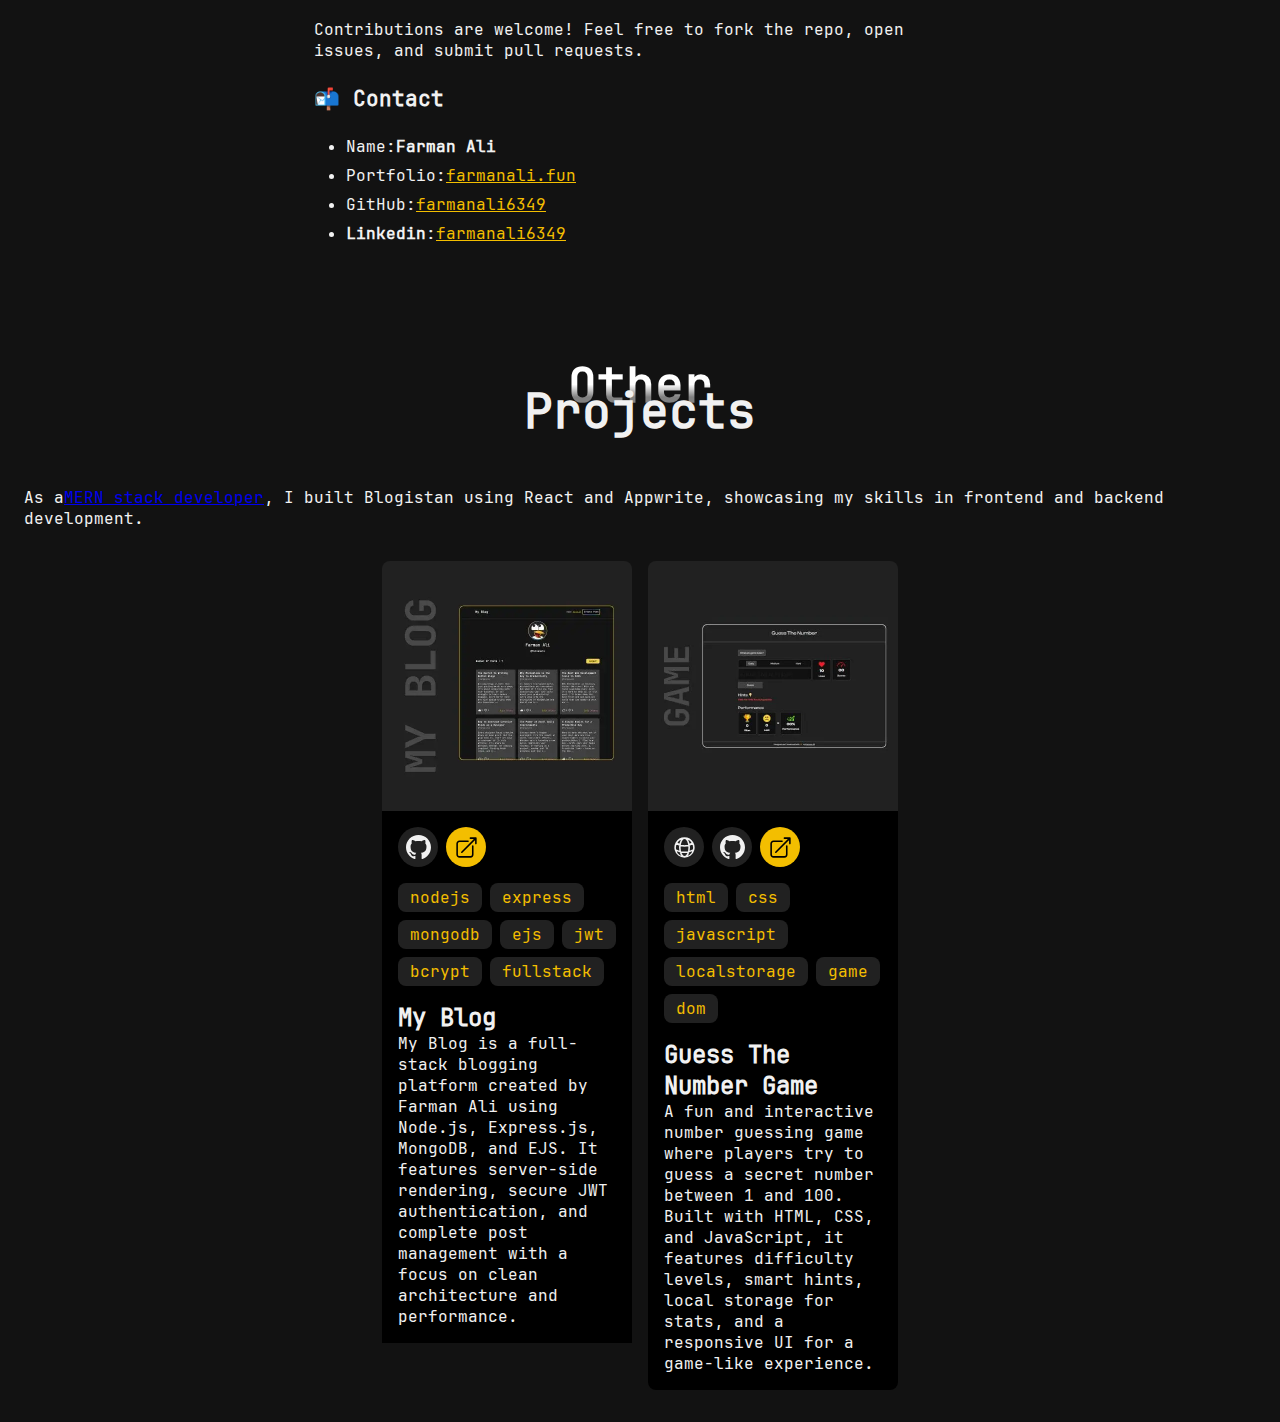
<file: projects/blogistan.html>
<!doctype html>
<html lang=en>
<head>
<meta charset=UTF-8>
<meta name=viewport content="width=device-width,initial-scale=1">
<title>Blogistan | Farman Ali - MERN Stack Developer Project</title>
<meta name=description content="Blogistan by Farman Ali, a self-taught MERN stack developer from Pakistan. A full-stack blog platform built with React and Appwrite—explore features, demo, and code.">
<script async src="https://www.googletagmanager.com/gtag/js?id=G-ZGG7F6CWVY"></script>
<script>function gtag(){dataLayer.push(arguments)}window.dataLayer=window.dataLayer||[],gtag("js",new Date),gtag("config","G-ZGG7F6CWVY")</script>
<meta property=og:title content="Blogistan | Farman Ali - MERN Stack Developer Project">
<meta property=og:description content="Blogistan by Farman Ali—a full-stack blog platform built with React and Appwrite. Check out the live demo and GitHub repo!">
<meta property=og:image content=https://farmanali.fun/assets/images/projects/blogistan.webp>
<meta property=og:url content=https://farmanali.fun/projects/blogistan.html>
<meta property=og:type content=website>
<meta name=twitter:card content=summary_large_image>
<meta name=twitter:title content="Blogistan | Farman Ali - MERN Stack Developer Project">
<meta name=twitter:description content="Blogistan by Farman Ali—a full-stack blog platform built with React and Appwrite. Check out the live demo and GitHub repo!">
<meta name=twitter:image content=https://farmanali.fun/assets/images/projects/blogistan.webp>
<link rel=canonical href=https://farmanali.fun/projects/blogistan.html>
<link rel=preload href=../assets/fonts/JetBrainsMono-Regular.woff2 as=font type=font/woff2 crossorigin>
<link rel=icon type=image/png href=../assets/icons/favicons/favicon-96x96.webp sizes=96x96>
<link rel=icon type=image/svg+xml href=../assets/icons/favicons/favicon.svg>
<link rel="shortcut icon" href=../assets/icons/favicons/favicon.jpg>
<link rel=apple-touch-icon sizes=180x180 href=../assets/icons/favicons/apple-touch-icon.webp>
<link rel=manifest href=../assets/icons/favicons/site.webmanifest>
</head>
<body>
<header>
<nav>
<h1 title="Farman Ali Portfolio">
<a href=../index.html class=logo>Farman Ali</a>
</h1>
<button class=menu onclick=openMenu()>
<img src=../assets/icons/menu_icon.svg alt="Menu Icon By Farman Ali | Self-Taught Mern Stack Developer">
</button>
<ul class=nav-bar>
<button class=close onclick=closeMenu()>
<img src=../assets/icons/close.svg alt="Close Icon By Farman Ali | Self-Taught Mern Stack Developer" alt=close width=30px height=30px>
</button>
<li><a href=../index.html>Home</a></li>
<li><a href=../projects.html>All Projects</a></li>
<li><a href=../index.html#skills>Skills</a></li>
<li><a href=../index.html#education>Education</a></li>
<li><a href=../index.html#testimonials>Testimonials</a></li>
<li><a href=../index.html#contact>Contact</a></li>
<a class=primary-btn href=../assets/pdf/resume_farmanali.pdf download=resume_farmanali.pdf>Resume</a>
</ul>
</nav>
</header>
<article>
<section class=proj-description>
<div class=image>
<img src=../assets/images/projects/blogistan.webp alt="Blogistan by Farman Ali - MERN Stack Developer" width=250 height=250 loading=lazy>
</div>
<h1 class=proj-title>Blogistan</h1>
<h2>Blogistan Project By Farman Ali</h2>
<p class=proj-description>
Blogistan, built by Farman Ali, a self-taught MERN stack developer from Bahawalpur, Pakistan, is a full-stack blog platform. Crafted with React for a fast, responsive frontend and Appwrite for backend services like authentication and database management, it’s a showcase of my skills in modern web development. Authors can create and manage blogs, while readers enjoy a seamless, category-driven experience—perfect for writers and content lovers alike.
</p>
<div class=proj-links>
<a href=https://blogistan.netlify.app class=proj-link target=_blank><img src=../assets/icons/website.svg alt=""> Live</a><a href=https://github.com/farmanali6349/blogistan class=proj-link target=_blank><img src=../assets/icons/github.svg alt=""> Github</a>
</div>
</section>
<section class=proj-detail>
<h2 id=overview>📖 Overview</h2>
<p>
<strong>Blogistan</strong>is a full-featured blog platform designed to empower authors and engage readers. With built-in<strong>user authentication</strong>,<strong>blog creation</strong>,<strong>category management</strong>, and a<strong>responsive design</strong>, it offers a seamless writing and reading experience.
</p>
<p>
Authors can manage blogs and categories, while readers can explore content by category or author. Blogistan is perfect for writers looking to build their presence and for readers searching for high-quality, organized content.
</p>
<hr>
<h2 id=features>✨ Features</h2>
<h3 id=user-authentication>🔐 User Authentication</h3>
<ul>
<li><strong>Login</strong></li>
<li><strong>Signup</strong></li>
<li><strong>Logout</strong></li>
</ul>
<h3 id=blog-management>📝 Blog Management</h3>
<ul>
<li>Create, update, delete blog posts</li>
<li>
Each blog includes:
<ul>
<li>Title</li>
<li>Rich content</li>
<li>Featured image with preview</li>
<li>Author info</li>
<li>Category tags</li>
</ul>
</li>
</ul>
<h3 id=category-management>🗂️ Category Management</h3>
<ul>
<li>Create, update, delete categories</li>
<li>Default category &quot;Uncategorized&quot; is protected</li>
<li>
Each category includes:
<ul>
<li>Name</li>
<li>Linked blogs</li>
<li>Category creator (author)</li>
</ul>
</li>
</ul>
<h3 id=author-management>👤 Author Management</h3>
<ul>
<li>
Author profiles include:
<ul>
<li>Name</li>
<li>Email</li>
<li>Bio</li>
<li>
Social media links (Facebook, Instagram, LinkedIn, Medium, X)
</li>
<li>List of authored blogs and created categories</li>
</ul>
</li>
</ul>
<h3 id=responsive-design>🖥️ Responsive Design</h3>
<ul>
<li>Fully responsive UI</li>
<li>Works smoothly on desktop, tablet, and mobile devices</li>
</ul>
<h3 id=-edit-account-page>⚙️ Edit Account Page</h3>
<ul>
<li>Update personal details</li>
<li>Change password securely</li>
</ul>
<hr>
<h2 id=pages>🗂️ Pages</h2>
<ul>
<li><strong>Home Page</strong>– Shows the latest blog posts</li>
<li>
<strong>Author Page</strong>– Lists all blogs and categories created by a specific author
</li>
<li>
<strong>Category Page</strong>– Displays blogs from a selected category
</li>
<li>
<strong>Edit Account Page</strong>– Lets users update their profile and password
</li>
</ul>
<hr>
<h2 id=data-model>🧩 Data Model</h2>
<h3 id=blog>Blog</h3>
<pre><code class=lang-ts>{
  <span class=hljs-attribute>title</span>: string;
  <span class=hljs-attribute>content</span>: string;
  <span class=hljs-attribute>featuredImage</span>: string;
  <span class=hljs-attribute>author</span>: Author;
  <span class=hljs-attribute>categories</span>: Category[];
}
</code></pre>
<h3 id=categories>Categories</h3>
<pre><code class=lang-ts>{
  <span class=hljs-attribute>name</span>: string;
  <span class=hljs-attribute>blogs</span>: Blog[];
  <span class=hljs-attribute>author</span>: Author;
}
</code></pre>
<h3 id=author>Author</h3>
<pre><code class=lang-ts>{
  <span class=hljs-attribute>name</span>: string;
  <span class=hljs-attribute>email</span>: string;
  <span class=hljs-attribute>bio</span>: string;
  <span class=hljs-attribute>facebook</span>: string;
  <span class=hljs-attribute>instagram</span>: string;
  <span class=hljs-attribute>linkedin</span>: string;
  <span class=hljs-attribute>x</span>: string;
  <span class=hljs-attribute>medium</span>: string;
  <span class=hljs-attribute>blogs</span>: Blog[];
  <span class=hljs-attribute>categories</span>: Category[];
}
</code></pre>
<h3 id=tech-stack>⚙️ Tech Stack</h3>
<ul>
<li><p>Frontend: React.js, Tailwind CSS</p></li>
<li><p>Backend: Appwrite (Database, Auth, Storage)</p></li>
<li><p>Deployment: Netlify</p></li>
</ul>
<h1 id=setup-installation>🚀 Setup &amp; Installation</h1>
<p>
Clone the repository git clone<code>https://github.com/farmanali6349/blogistan</code>
</p>
<p>Navigate into the project directory<code>cd blogistan</code></p>
<p>Install dependencies<code>npm install</code></p>
<p>
Configure Appwrite backend (Use Appwrite console to set up project, collections, and environment variables)
</p>
<p>Start development server<code>npm run dev</code></p>
<h3 id=deployment>📦 Deployment</h3>
<p>
The project is deployed on<a href=https://blogistan.netlify.app/ >Netlify</a>. You can deploy your own version by connecting the GitHub repo and setting environment variables for Appwrite.
</p>
<h3 id=contributing>🤝 Contributing</h3>
<p>
Contributions are welcome! Feel free to fork the repo, open issues, and submit pull requests.
</p>
<h3 id=contact>📬 Contact</h3>
<ul>
<li>Name:<strong>Farman Ali</strong></li>
<li>Portfolio:<a href=https://farmanali.fun>farmanali.fun</a></li>
<li>
GitHub:<a href=https://github.com/farmanali6349/ >farmanali6349</a>
</li>
<li>
<strong>Linkedin</strong>:<a href=https://www.linkedin.com/in/farmanali6349/ >farmanali6349</a>
</li>
</ul>
<hr>
</section>
</article>
<section id=work>
<div class=section-title>
<h2><span class=gradient-text>Other</span><br>Projects</h2>
</div>
<p class=section-description>
As a<a href=../projects.html>MERN stack developer</a>, I built Blogistan using React and Appwrite, showcasing my skills in frontend and backend development.
</p>
<div class=projects>
<div class=project-card>
<div class=project-image>
<img src=../assets/images/projects/my-blog.webp alt="My Blog project by MERN stack developer Farman Ali" width=250 height=250 loading=lazy>
</div>
<div class=project-description>
<div class=links>
<a href=https://github.com/farmanali6349/my-blog><img src=../assets/icons/github.svg alt="My Blog Project By Farman Ali Self-Taught MERN stack developer github link"></a><a href=../projects/my-blog.html class=project-link><img src=../assets/icons/link.svg alt="My Blog Project By Farman Ali Self-Taught MERN stack developer project details link"></a>
</div>
<div class=project-description-text>
<div class=skill-tags>
<a href=../projects.html class=skill-tag>nodejs</a><a href="../projects.html?skill=express" class=skill-tag>express</a><a href="../projects.html?skill=mongodb" class=skill-tag>mongodb</a><a href="../projects.html?skill=ejs" class=skill-tag>ejs</a><a href="../projects.html?skill=jwt" class=skill-tag>jwt</a><a href="../projects.html?skill=bcrypt" class=skill-tag>bcrypt</a><a href="../projects.html?skill=fullstack" class=skill-tag>fullstack</a>
</div>
<h4>My Blog</h4>
<p>
My Blog is a full-stack blogging platform created by Farman Ali using Node.js, Express.js, MongoDB, and EJS. It features server-side rendering, secure JWT authentication, and complete post management with a focus on clean architecture and performance.
</p>
</div>
</div>
</div>
<div class=project-card>
<div class=project-image>
<img src=../assets/images/projects/guess-the-number.webp alt="Guess the number game project by MERN stack developer Farman Ali" width=250 height=250 loading=lazy>
</div>
<div class=project-description>
<div class=links>
<a href=https://guessthenumber5.netlify.app/ ><img src=../assets/icons/website.svg alt="Guess the number game Project By Farman Ali Self-Taught MERN stack developer live site link"></a><a href=https://github.com/farmanali6349/number-guessing-game><img src=../assets/icons/github.svg alt="Guess the number game Project By Farman Ali Self-Taught MERN stack developer github link"></a><a href=../projects/guess-the-number-game.html class=project-link><img src=../assets/icons/link.svg alt="Guess the number game Project By Farman Ali Self-Taught MERN stack developer project details link"></a>
</div>
<div class=project-description-text>
<div class=skill-tags>
<a href=../projects.html class=skill-tag>html</a><a href="../projects.html?skill=css" class=skill-tag>css</a><a href="../projects.html?skill=javascript" class=skill-tag>javascript</a><a href="../projects.html?skill=localstorage" class=skill-tag>localstorage</a><a href="../projects.html?skill=game" class=skill-tag>game</a><a href="../projects.html?skill=dom" class=skill-tag>dom</a>
</div>
<h4>Guess The Number Game</h4>
<p>
A fun and interactive number guessing game where players try to guess a secret number between 1 and 100. Built with HTML, CSS, and JavaScript, it features difficulty levels, smart hints, local storage for stats, and a responsive UI for a game-like experience.
</p>
</div>
</div>
</div>
</div>
</section>
<link rel=stylesheet href=../src/styles/project.css>
<script type=application/ld+json>
{
        "@context": "https://schema.org",
        "@type": "SoftwareApplication",
        "name": "Blogistan",
        "creator": {
          "@type": "Person",
          "name": "Farman Ali",
          "url": "https://farmanali.fun"
        },
        "applicationCategory": "Blogging Platform",
        "operatingSystem": "Web",
        "url": "https://blogistan.netlify.app",
        "description": "A full-stack blog platform built by Farman Ali with React and Appwrite."
      }
</script>
<script src=../src/scripts/index.js defer></script>
</body>
</html>
</file>
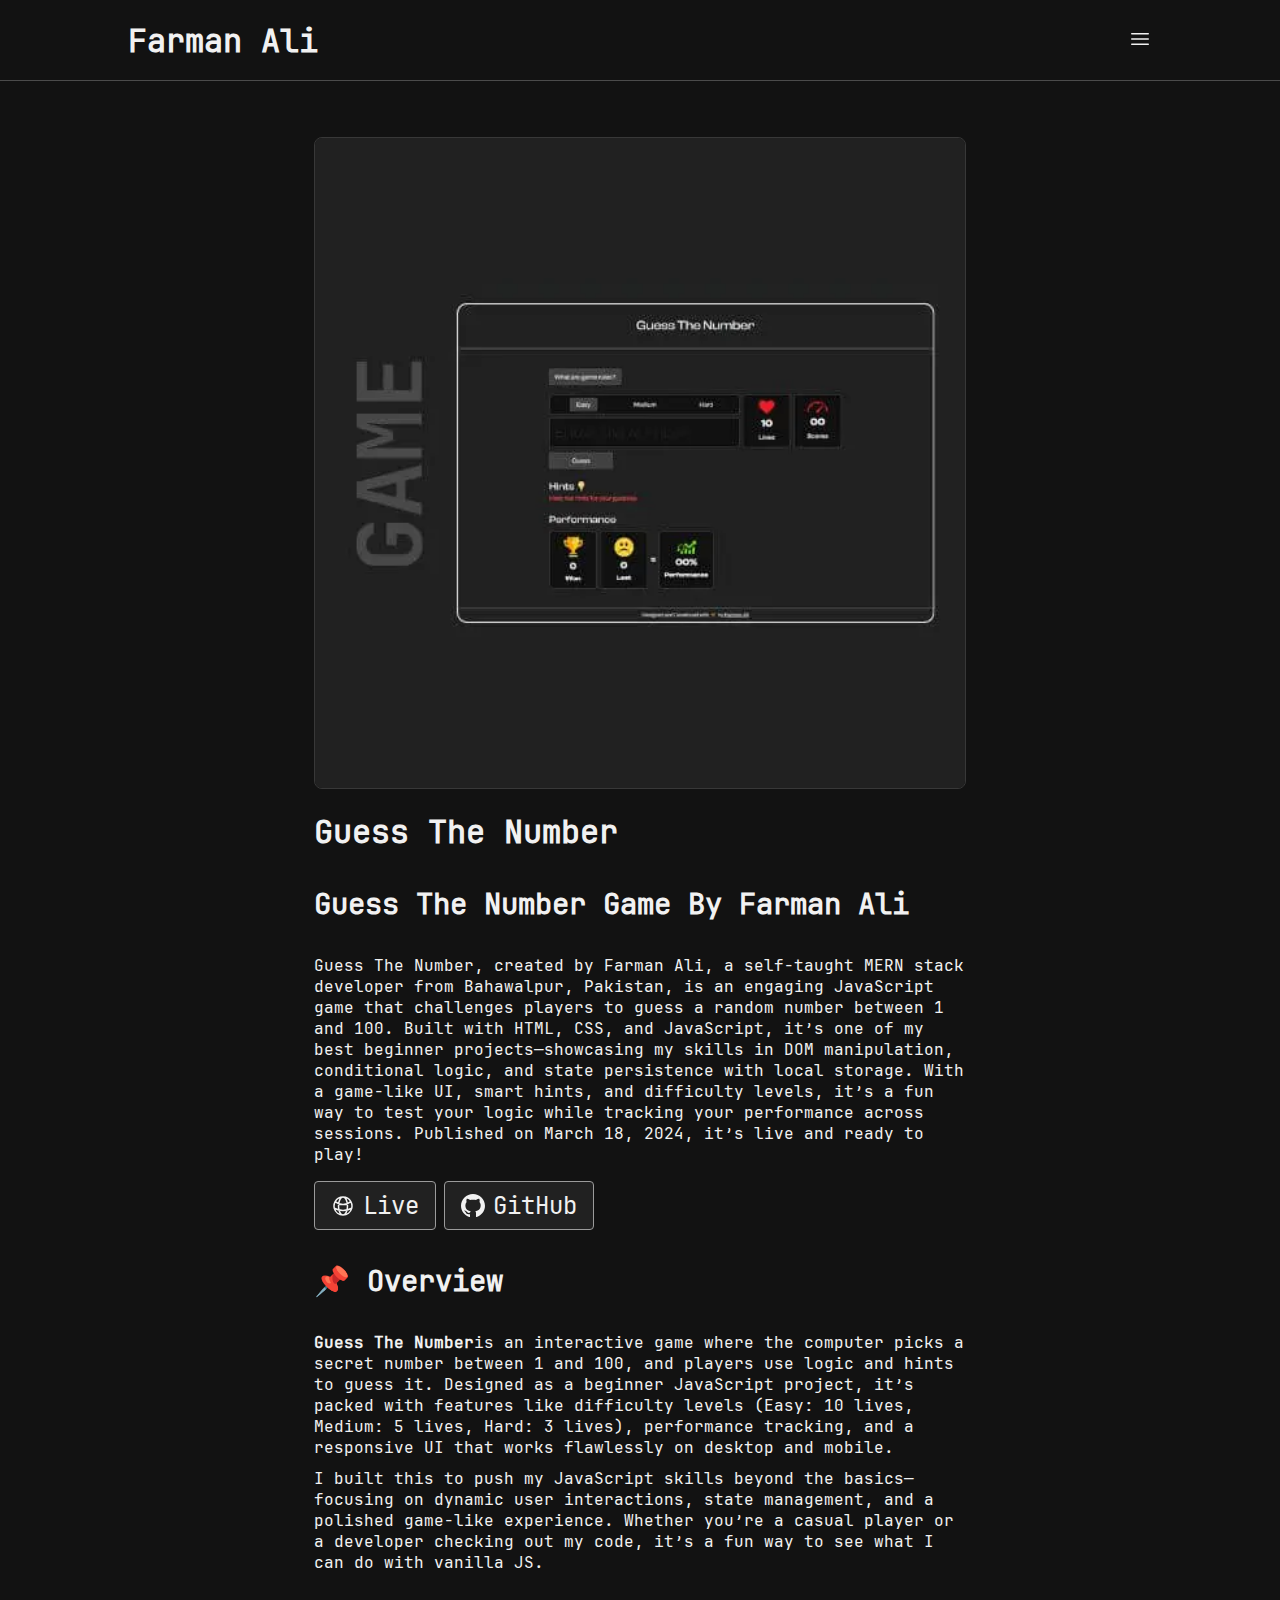
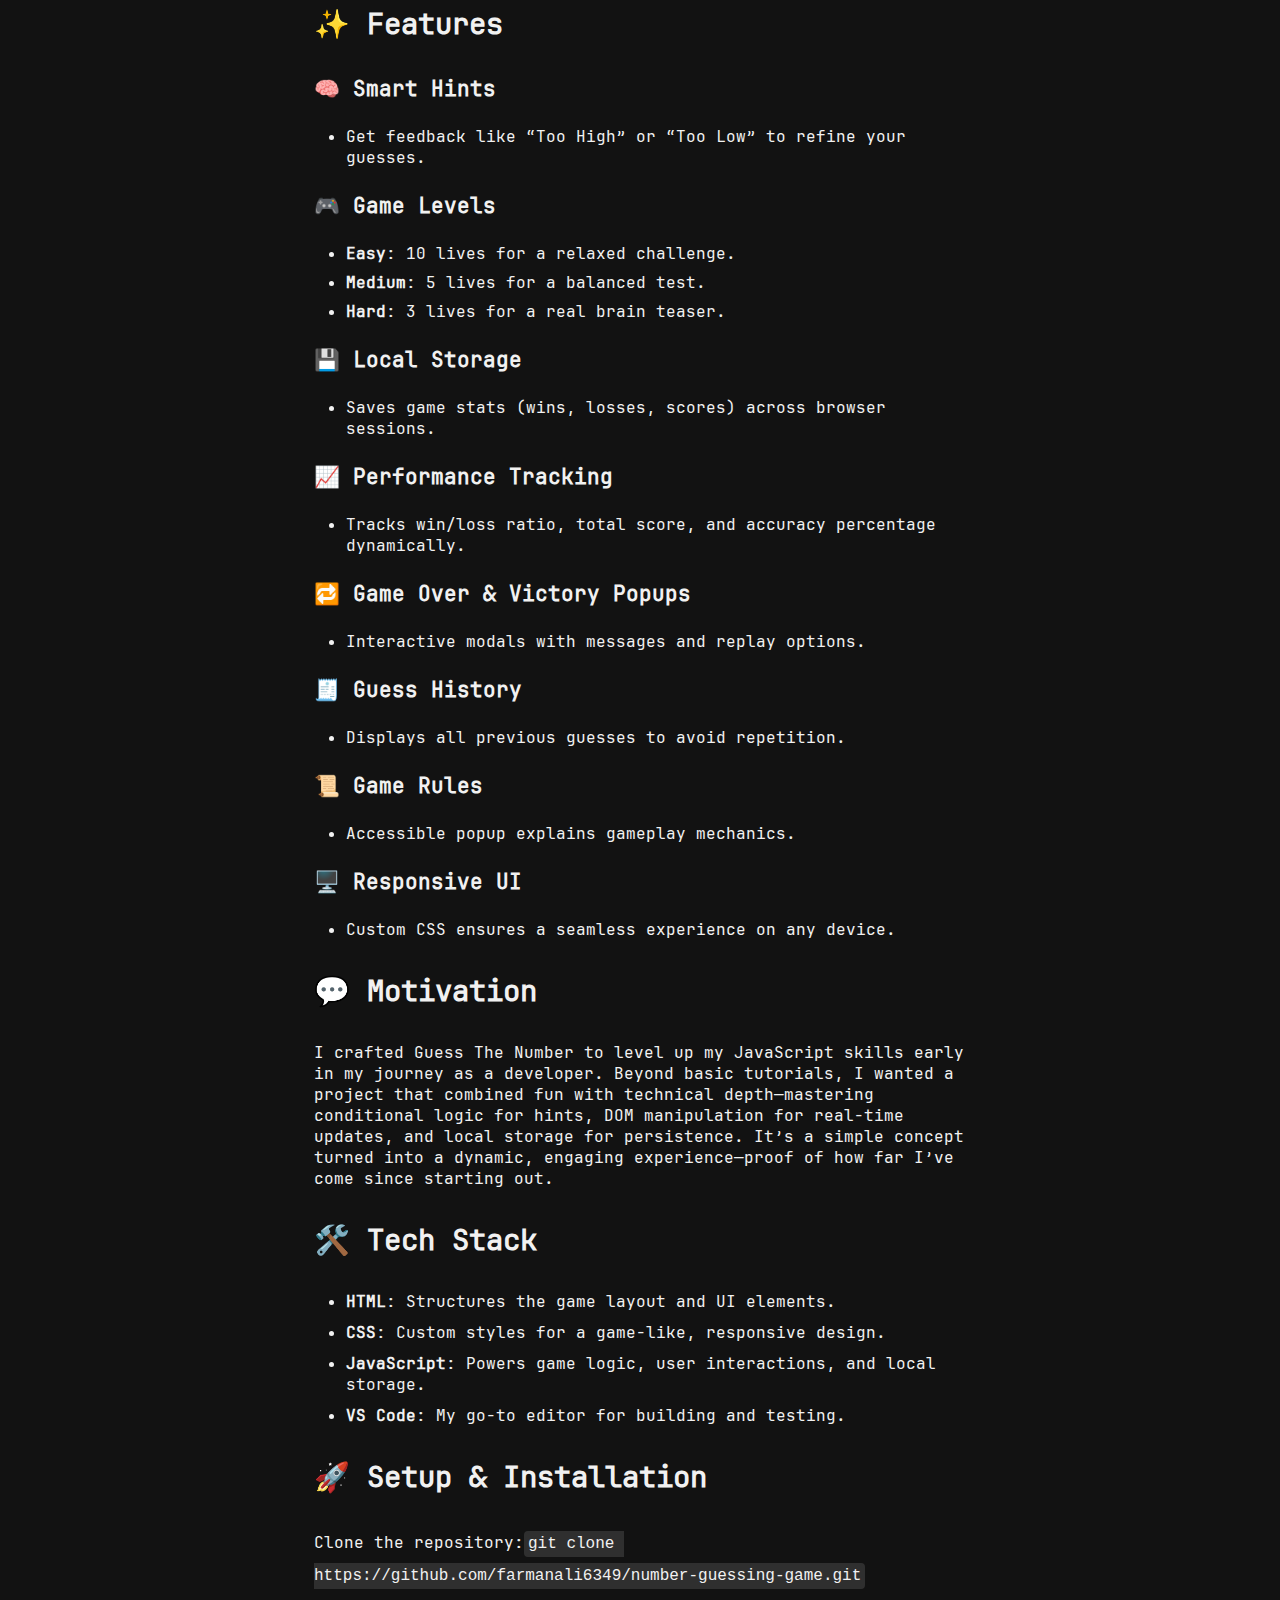
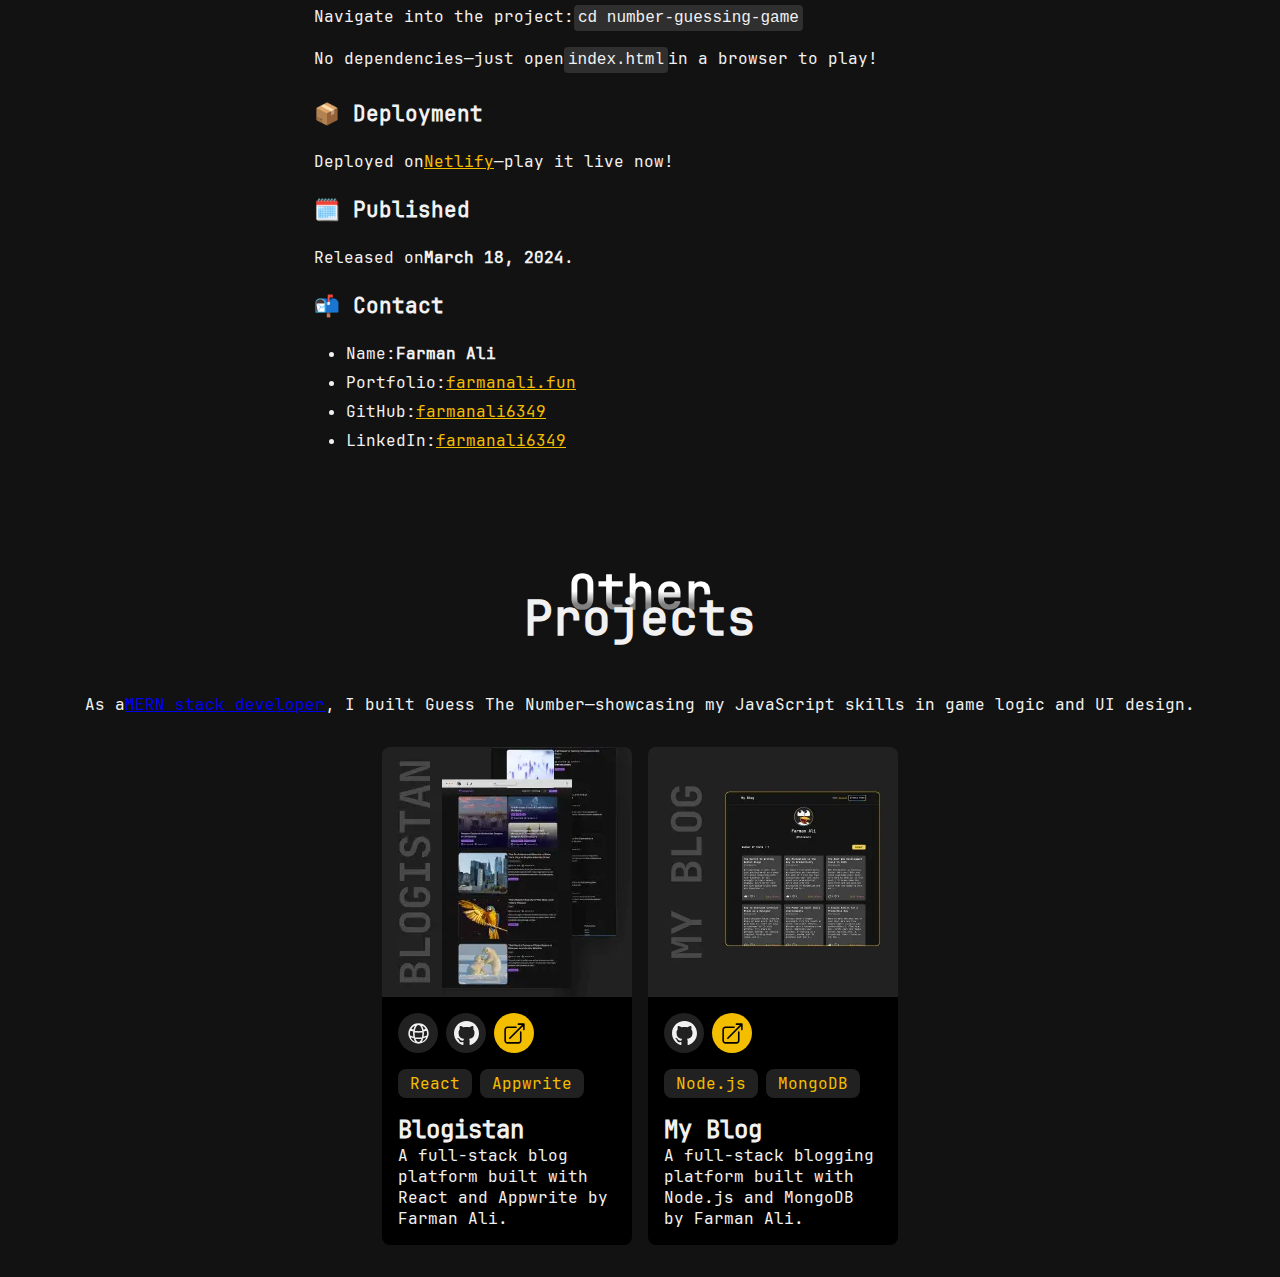
<file: projects/guess-the-number-game.html>
<!doctype html>
<html lang=en>
<head>
<meta charset=UTF-8>
<meta name=viewport content="width=device-width,initial-scale=1">
<title>Guess The Number | Farman Ali - JavaScript Game Project</title>
<meta name=description content="Guess The Number by Farman Ali, a self-taught MERN stack developer from Pakistan. An interactive JavaScript game with smart hints, difficulty levels, and local storage—play now and explore the code!">
<script async src="https://www.googletagmanager.com/gtag/js?id=G-ZGG7F6CWVY"></script>
<script>function gtag(){dataLayer.push(arguments)}window.dataLayer=window.dataLayer||[],gtag("js",new Date),gtag("config","G-ZGG7F6CWVY")</script>
<link rel=canonical href=https://farmanali.fun/projects/guess-the-number-game.html>
<meta property=og:title content="Guess The Number | Farman Ali - JavaScript Game Project">
<meta property=og:description content="Guess The Number by Farman Ali—an interactive JavaScript game with smart hints and difficulty levels. Play the live demo and check the GitHub repo!">
<meta property=og:image content=https://farmanali.fun/assets/images/projects/guess-the-number.webp>
<meta property=og:url content=https://farmanali.fun/projects/guess-the-number-game.html>
<meta property=og:type content=website>
<meta name=twitter:card content=summary_large_image>
<meta name=twitter:title content="Guess The Number | Farman Ali - JavaScript Game Project">
<meta name=twitter:description content="Guess The Number by Farman Ali—an interactive JavaScript game with smart hints and difficulty levels. Play the live demo and check the GitHub repo!">
<meta name=twitter:image content=https://farmanali.fun/assets/images/projects/guess-the-number.webp>
<link rel=preload href=../assets/fonts/JetBrainsMono-Regular.woff2 as=font type=font/woff2 crossorigin>
<link rel=icon type=image/png href=../assets/icons/favicons/favicon-96x96.webp sizes=96x96>
<link rel=icon type=image/svg+xml href=../assets/icons/favicons/favicon.svg>
<link rel="shortcut icon" href=../assets/icons/favicons/favicon.jpg>
<link rel=apple-touch-icon sizes=180x180 href=../assets/icons/favicons/apple-touch-icon.webp>
<link rel=manifest href=../assets/icons/favicons/site.webmanifest>
</head>
<body>
<header>
<nav>
<h1 title="Farman Ali Portfolio">
<a href=../index.html class=logo>Farman Ali</a>
</h1>
<button class=menu onclick=openMenu()>
<img src=../assets/icons/menu_icon.svg alt="Menu Icon by Farman Ali">
</button>
<ul class=nav-bar>
<button class=close onclick=closeMenu()>
<img src=../assets/icons/close.svg alt="Close Icon by Farman Ali" width=30px height=30px>
</button>
<li><a href=../index.html>Home</a></li>
<li><a href=../projects.html>All Projects</a></li>
<li><a href=../index.html#skills>Skills</a></li>
<li><a href=../index.html#education>Education</a></li>
<li><a href=../index.html#testimonials>Testimonials</a></li>
<li><a href=../index.html#contact>Contact</a></li>
<a class=primary-btn href=../assets/pdf/resume_farmanali.pdf download=resume_farmanali.pdf>Resume</a>
</ul>
</nav>
</header>
<article>
<section class=proj-description>
<div class=image>
<img src=../assets/images/projects/guess-the-number.webp alt="Guess The Number by Farman Ali - JavaScript Game" width=250 height=250 loading=lazy>
</div>
<h1 class=proj-title>Guess The Number</h1>
<h2>Guess The Number Game By Farman Ali</h2>
<p class=proj-description>
Guess The Number, created by Farman Ali, a self-taught MERN stack developer from Bahawalpur, Pakistan, is an engaging JavaScript game that challenges players to guess a random number between 1 and 100. Built with HTML, CSS, and JavaScript, it’s one of my best beginner projects—showcasing my skills in DOM manipulation, conditional logic, and state persistence with local storage. With a game-like UI, smart hints, and difficulty levels, it’s a fun way to test your logic while tracking your performance across sessions. Published on March 18, 2024, it’s live and ready to play!
</p>
<div class=proj-links>
<a href=https://guessthenumber5.netlify.app/ class=proj-link target=_blank><img src=../assets/icons/website.svg alt="Guess The Number Live">
Live</a><a href=https://github.com/farmanali6349/number-guessing-game class=proj-link target=_blank><img src=../assets/icons/github.svg alt="Guess The Number GitHub">
GitHub</a>
</div>
</section>
<section class=proj-detail>
<h2 id=overview>📌 Overview</h2>
<p>
<strong>Guess The Number</strong>is an interactive game where the computer picks a secret number between 1 and 100, and players use logic and hints to guess it. Designed as a beginner JavaScript project, it’s packed with features like difficulty levels (Easy: 10 lives, Medium: 5 lives, Hard: 3 lives), performance tracking, and a responsive UI that works flawlessly on desktop and mobile.
</p>
<p>
I built this to push my JavaScript skills beyond the basics—focusing on dynamic user interactions, state management, and a polished game-like experience. Whether you’re a casual player or a developer checking out my code, it’s a fun way to see what I can do with vanilla JS.
</p>
<hr>
<h2 id=features>✨ Features</h2>
<h3 id=smart-hints>🧠 Smart Hints</h3>
<ul>
<li>
Get feedback like “Too High” or “Too Low” to refine your guesses.
</li>
</ul>
<h3 id=game-levels>🎮 Game Levels</h3>
<ul>
<li><strong>Easy</strong>: 10 lives for a relaxed challenge.</li>
<li><strong>Medium</strong>: 5 lives for a balanced test.</li>
<li><strong>Hard</strong>: 3 lives for a real brain teaser.</li>
</ul>
<h3 id=local-storage>💾 Local Storage</h3>
<ul>
<li>
Saves game stats (wins, losses, scores) across browser sessions.
</li>
</ul>
<h3 id=performance-tracking>📈 Performance Tracking</h3>
<ul>
<li>
Tracks win/loss ratio, total score, and accuracy percentage dynamically.
</li>
</ul>
<h3 id=popups>🔁 Game Over & Victory Popups</h3>
<ul>
<li>Interactive modals with messages and replay options.</li>
</ul>
<h3 id=guess-history>🧾 Guess History</h3>
<ul>
<li>Displays all previous guesses to avoid repetition.</li>
</ul>
<h3 id=game-rules>📜 Game Rules</h3>
<ul>
<li>Accessible popup explains gameplay mechanics.</li>
</ul>
<h3 id=responsive-ui>🖥️ Responsive UI</h3>
<ul>
<li>Custom CSS ensures a seamless experience on any device.</li>
</ul>
<hr>
<h2 id=motivation>💬 Motivation</h2>
<p>
I crafted Guess The Number to level up my JavaScript skills early in my journey as a developer. Beyond basic tutorials, I wanted a project that combined fun with technical depth—mastering conditional logic for hints, DOM manipulation for real-time updates, and local storage for persistence. It’s a simple concept turned into a dynamic, engaging experience—proof of how far I’ve come since starting out.
</p>
<hr>
<h2 id=tech-stack>🛠️ Tech Stack</h2>
<ul>
<li>
<p>
<strong>HTML</strong>: Structures the game layout and UI elements.
</p>
</li>
<li>
<p>
<strong>CSS</strong>: Custom styles for a game-like, responsive design.
</p>
</li>
<li>
<p>
<strong>JavaScript</strong>: Powers game logic, user interactions, and local storage.
</p>
</li>
<li>
<p>
<strong>VS Code</strong>: My go-to editor for building and testing.
</p>
</li>
</ul>
<h2 id=setup-installation>🚀 Setup & Installation</h2>
<p>
Clone the repository:<code>git clone https://github.com/farmanali6349/number-guessing-game.git</code>
</p>
<p>Navigate into the project:<code>cd number-guessing-game</code></p>
<p>
No dependencies—just open<code>index.html</code>in a browser to play!
</p>
<h3 id=deployment>📦 Deployment</h3>
<p>
Deployed on<a href=https://guessthenumber5.netlify.app/ >Netlify</a>—play it live now!
</p>
<h3 id=published>🗓️ Published</h3>
<p>Released on<strong>March 18, 2024</strong>.</p>
<h3 id=contact>📬 Contact</h3>
<ul>
<li>Name:<strong>Farman Ali</strong></li>
<li>Portfolio:<a href=https://farmanali.fun>farmanali.fun</a></li>
<li>
GitHub:<a href=https://github.com/farmanali6349/ >farmanali6349</a>
</li>
<li>
LinkedIn:<a href=https://www.linkedin.com/in/farmanali6349/ >farmanali6349</a>
</li>
</ul>
</section>
</article>
<section id=work>
<div class=section-title>
<h2><span class=gradient-text>Other</span><br>Projects</h2>
</div>
<p class=section-description>
As a<a href=../projects.html>MERN stack developer</a>, I built Guess The Number—showcasing my JavaScript skills in game logic and UI design.
</p>
<div class=projects>
<div class=project-card>
<div class=project-image>
<img src=../assets/images/projects/blogistan.webp alt="Blogistan by Farman Ali" width=250 height=250 loading=lazy>
</div>
<div class=project-description>
<div class=links>
<a href=https://blogistan.netlify.app><img src=../assets/icons/website.svg alt="Blogistan Live"></a><a href=https://github.com/farmanali6349/blogistan><img src=../assets/icons/github.svg alt="Blogistan GitHub"></a><a href=../projects/blogistan.html class=project-link><img src=../assets/icons/link.svg alt="Blogistan Details"></a>
</div>
<div class=project-description-text>
<div class=skill-tags>
<a href=../projects.html class=skill-tag>React</a><a href="../projects.html?skill=appwrite" class=skill-tag>Appwrite</a>
</div>
<h4>Blogistan</h4>
<p>
A full-stack blog platform built with React and Appwrite by Farman Ali.
</p>
</div>
</div>
</div>
<div class=project-card>
<div class=project-image>
<img src=../assets/images/projects/my-blog.webp alt="My Blog by Farman Ali" width=250 height=250 loading=lazy>
</div>
<div class=project-description>
<div class=links>
<a href=https://github.com/farmanali6349/my-blog><img src=../assets/icons/github.svg alt="My Blog GitHub"></a><a href=../projects/my-blog.html class=project-link><img src=../assets/icons/link.svg alt="My Blog Details"></a>
</div>
<div class=project-description-text>
<div class=skill-tags>
<a href=../projects.html class=skill-tag>Node.js</a><a href="../projects.html?skill=mongodb" class=skill-tag>MongoDB</a>
</div>
<h4>My Blog</h4>
<p>
A full-stack blogging platform built with Node.js and MongoDB by Farman Ali.
</p>
</div>
</div>
</div>
</div>
</section>
<link rel=stylesheet href=../src/styles/project.css>
<script type=application/ld+json>
{
        "@context": "https://schema.org",
        "@type": "SoftwareApplication",
        "name": "Guess The Number",
        "creator": {
          "@type": "Person",
          "name": "Farman Ali",
          "url": "https://farmanali.fun"
        },
        "applicationCategory": "Game",
        "operatingSystem": "Web",
        "url": "https://guessthenumber5.netlify.app",
        "description": "An interactive JavaScript number guessing game built by Farman Ali with smart hints, difficulty levels, and local storage."
      }
</script>
<script src=../src/scripts/index.js defer></script>
</body>
</html>
</file>
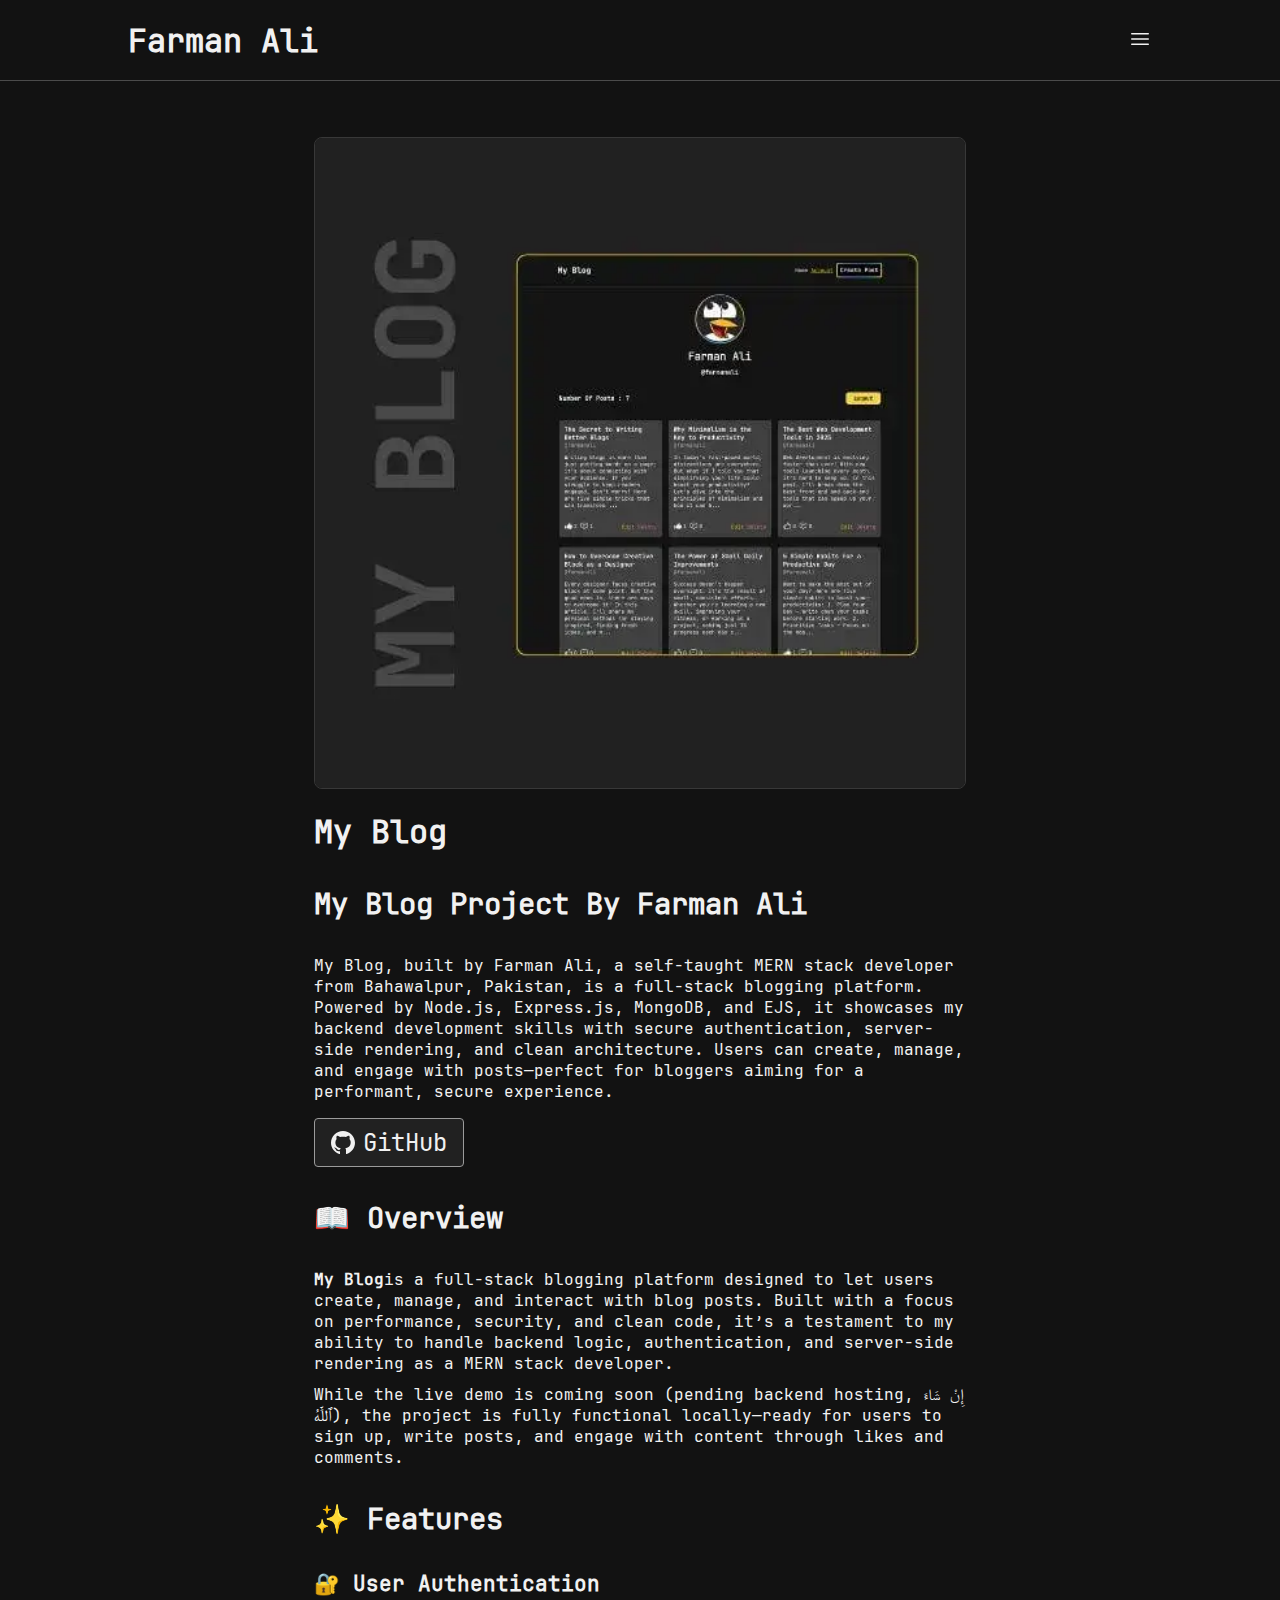
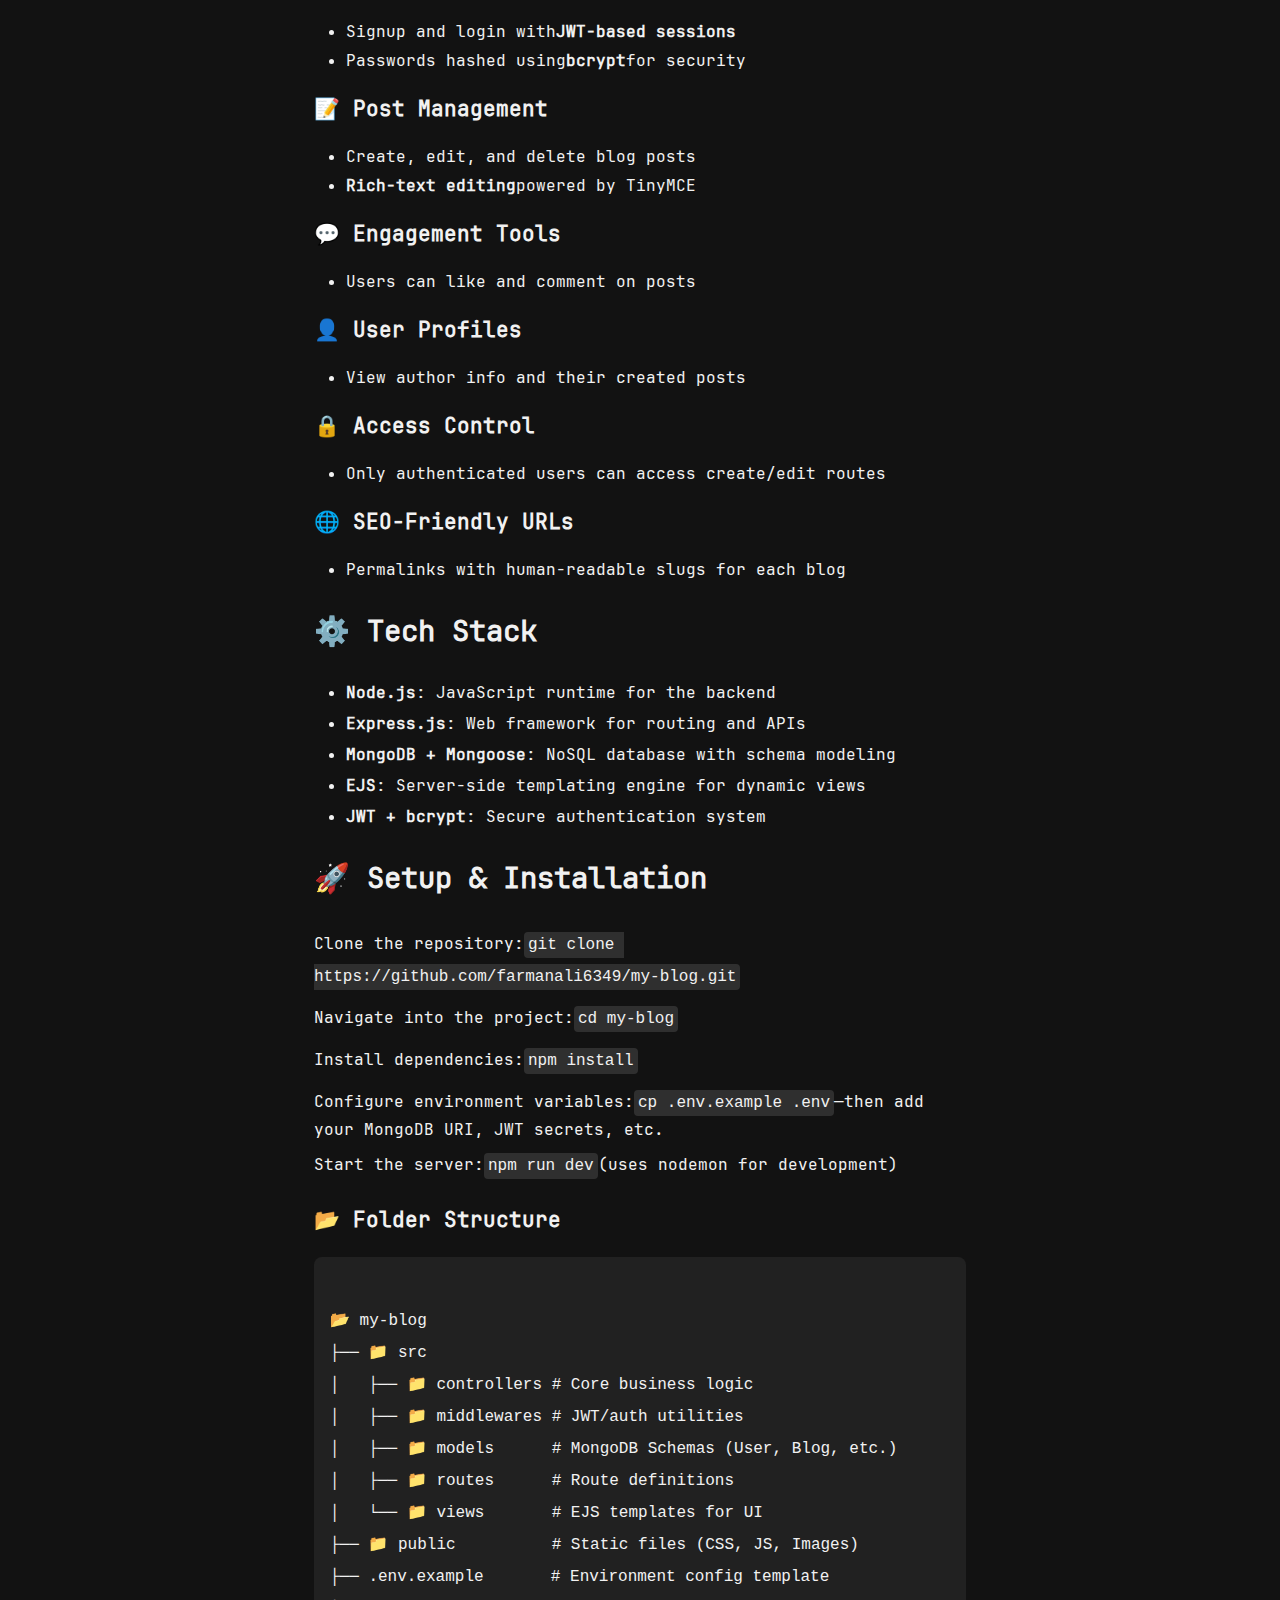
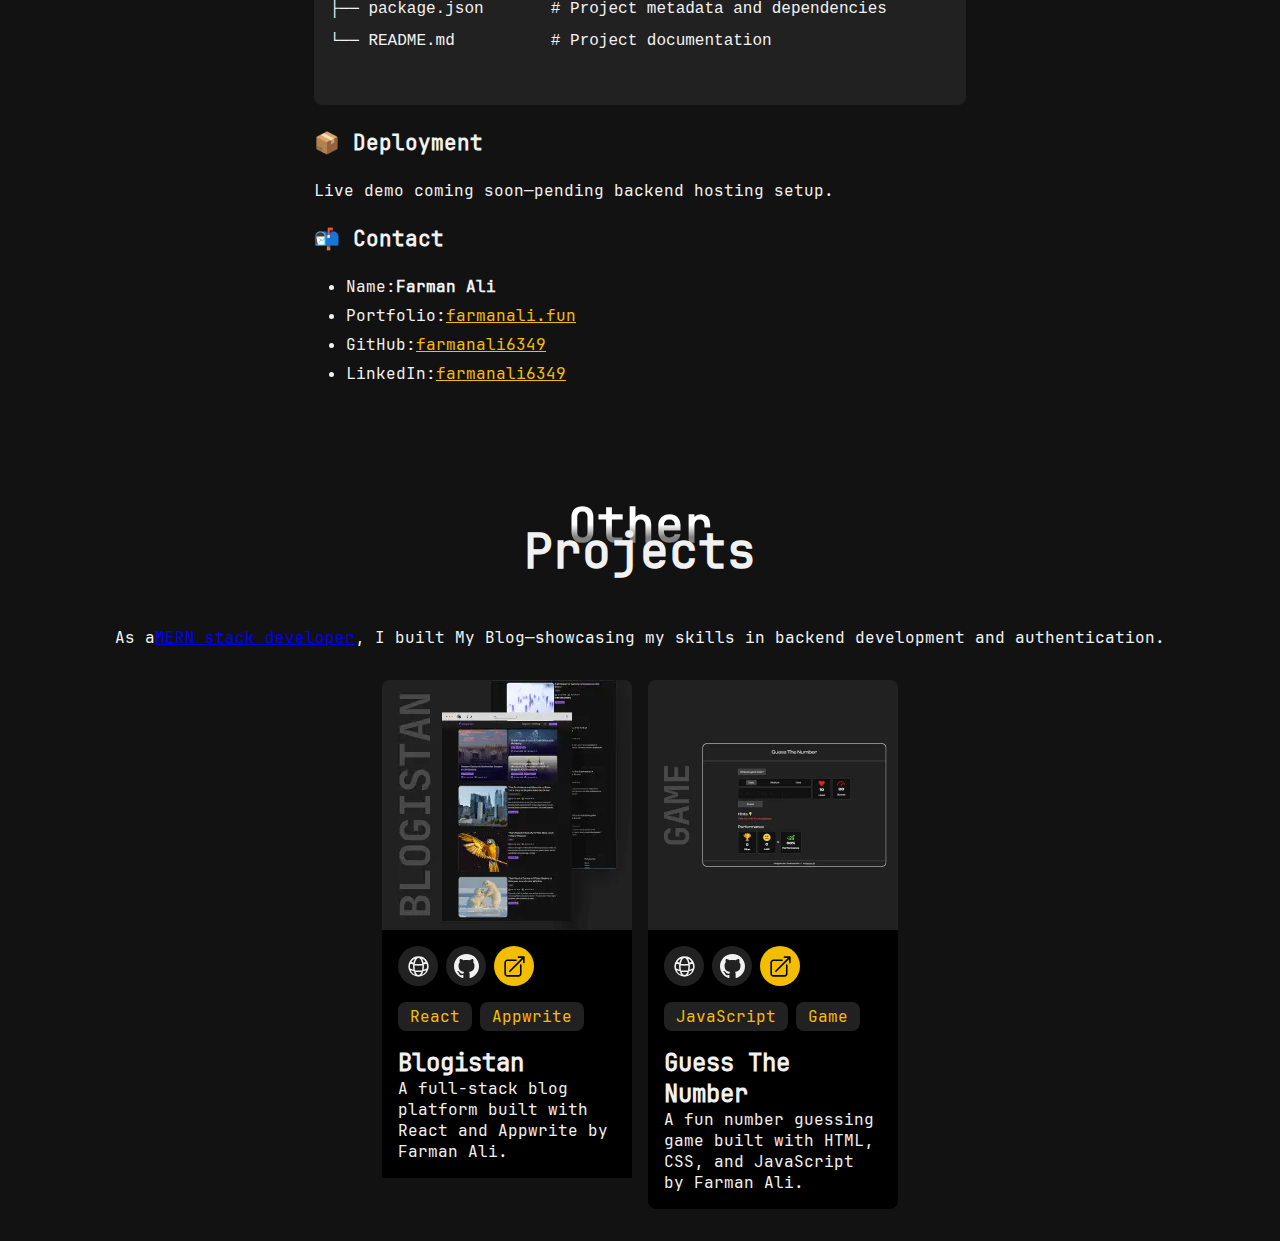
<file: projects/my-blog.html>
<!doctype html>
<html lang=en>
<head>
<meta charset=UTF-8>
<meta name=viewport content="width=device-width,initial-scale=1">
<title>My Blog | Farman Ali - MERN Stack Developer Project</title>
<meta name=description content="My Blog by Farman Ali, a self-taught MERN stack developer from Pakistan. A full-stack blogging platform built with Node.js, Express.js, MongoDB, and EJS—explore features and code.">
<script async src="https://www.googletagmanager.com/gtag/js?id=G-ZGG7F6CWVY"></script>
<script>function gtag(){dataLayer.push(arguments)}window.dataLayer=window.dataLayer||[],gtag("js",new Date),gtag("config","G-ZGG7F6CWVY")</script>
<link rel=canonical href=https://farmanali.fun/projects/my-blog.html>
<meta property=og:title content="My Blog | Farman Ali - MERN Stack Developer Project">
<meta property=og:description content="My Blog by Farman Ali—a full-stack blogging platform built with Node.js, Express.js, MongoDB, and EJS. Check out the GitHub repo!">
<meta property=og:image content=https://farmanali.fun/assets/images/projects/my-blog.webp>
<meta property=og:url content=https://farmanali.fun/projects/my-blog.html>
<meta property=og:type content=website>
<meta name=twitter:card content=summary_large_image>
<meta name=twitter:title content="My Blog | Farman Ali - MERN Stack Developer Project">
<meta name=twitter:description content="My Blog by Farman Ali—a full-stack blogging platform built with Node.js, Express.js, MongoDB, and EJS. Check out the GitHub repo!">
<meta name=twitter:image content=https://farmanali.fun/assets/images/projects/my-blog.webp>
<link rel=preload href=../assets/fonts/JetBrainsMono-Regular.woff2 as=font type=font/woff2 crossorigin>
<link rel=icon type=image/png href=../assets/icons/favicons/favicon-96x96.webp sizes=96x96>
<link rel=icon type=image/svg+xml href=../assets/icons/favicons/favicon.svg>
<link rel="shortcut icon" href=../assets/icons/favicons/favicon.jpg>
<link rel=apple-touch-icon sizes=180x180 href=../assets/icons/favicons/apple-touch-icon.webp>
<link rel=manifest href=../assets/icons/favicons/site.webmanifest>
</head>
<body>
<header>
<nav>
<h1 title="Farman Ali Portfolio">
<a href=../index.html class=logo>Farman Ali</a>
</h1>
<button class=menu onclick=openMenu()>
<img src=../assets/icons/menu_icon.svg alt="Menu Icon by Farman Ali">
</button>
<ul class=nav-bar>
<button class=close onclick=closeMenu()>
<img src=../assets/icons/close.svg alt="Close Icon by Farman Ali" width=30px height=30px>
</button>
<li><a href=../index.html>Home</a></li>
<li><a href=../projects.html>All Projects</a></li>
<li><a href=../index.html#skills>Skills</a></li>
<li><a href=../index.html#education>Education</a></li>
<li><a href=../index.html#testimonials>Testimonials</a></li>
<li><a href=../index.html#contact>Contact</a></li>
<a class=primary-btn href=../assets/pdf/resume_farmanali.pdf download=resume_farmanali.pdf>Resume</a>
</ul>
</nav>
</header>
<article>
<section class=proj-description>
<div class=image>
<img src=../assets/images/projects/my-blog.webp alt="My Blog by Farman Ali - MERN Stack Developer" width=250 height=250 loading=lazy>
</div>
<h1 class=proj-title>My Blog</h1>
<h2>My Blog Project By Farman Ali</h2>
<p class=proj-description>
My Blog, built by Farman Ali, a self-taught MERN stack developer from Bahawalpur, Pakistan, is a full-stack blogging platform. Powered by Node.js, Express.js, MongoDB, and EJS, it showcases my backend development skills with secure authentication, server-side rendering, and clean architecture. Users can create, manage, and engage with posts—perfect for bloggers aiming for a performant, secure experience.
</p>
<div class=proj-links>
<a href=https://github.com/farmanali6349/my-blog class=proj-link target=_blank><img src=../assets/icons/github.svg alt="My Blog GitHub">
GitHub</a>
</div>
</section>
<section class=proj-detail>
<h2 id=overview>📖 Overview</h2>
<p>
<strong>My Blog</strong>is a full-stack blogging platform designed to let users create, manage, and interact with blog posts. Built with a focus on performance, security, and clean code, it’s a testament to my ability to handle backend logic, authentication, and server-side rendering as a MERN stack developer.
</p>
<p>
While the live demo is coming soon (pending backend hosting, إِنْ شَاءَ ٱللَّٰهُ), the project is fully functional locally—ready for users to sign up, write posts, and engage with content through likes and comments.
</p>
<hr>
<h2 id=features>✨ Features</h2>
<h3 id=user-authentication>🔐 User Authentication</h3>
<ul>
<li>Signup and login with<strong>JWT-based sessions</strong></li>
<li>Passwords hashed using<strong>bcrypt</strong>for security</li>
</ul>
<h3 id=post-management>📝 Post Management</h3>
<ul>
<li>Create, edit, and delete blog posts</li>
<li><strong>Rich-text editing</strong>powered by TinyMCE</li>
</ul>
<h3 id=engagement-tools>💬 Engagement Tools</h3>
<ul>
<li>Users can like and comment on posts</li>
</ul>
<h3 id=user-profiles>👤 User Profiles</h3>
<ul>
<li>View author info and their created posts</li>
</ul>
<h3 id=access-control>🔒 Access Control</h3>
<ul>
<li>Only authenticated users can access create/edit routes</li>
</ul>
<h3 id=seo-friendly-urls>🌐 SEO-Friendly URLs</h3>
<ul>
<li>Permalinks with human-readable slugs for each blog</li>
</ul>
<hr>
<h2 id=tech-stack>⚙️ Tech Stack</h2>
<ul>
<li>
<p><strong>Node.js</strong>: JavaScript runtime for the backend</p>
</li>
<li>
<p>
<strong>Express.js</strong>: Web framework for routing and APIs
</p>
</li>
<li>
<p>
<strong>MongoDB + Mongoose</strong>: NoSQL database with schema modeling
</p>
</li>
<li>
<p>
<strong>EJS</strong>: Server-side templating engine for dynamic views
</p>
</li>
<li>
<p><strong>JWT + bcrypt</strong>: Secure authentication system</p>
</li>
</ul>
<h2 id=setup-installation>🚀 Setup & Installation</h2>
<p>
Clone the repository:<code>git clone https://github.com/farmanali6349/my-blog.git</code>
</p>
<p>Navigate into the project:<code>cd my-blog</code></p>
<p>Install dependencies:<code>npm install</code></p>
<p>
Configure environment variables:<code>cp .env.example .env</code>—then add your MongoDB URI, JWT secrets, etc.
</p>
<p>
Start the server:<code>npm run dev</code>(uses nodemon for development)
</p>
<h3 id=folder-structure>📂 Folder Structure</h3>
<pre><code>
📂 my-blog
├── 📁 src
│   ├── 📁 controllers # Core business logic
│   ├── 📁 middlewares # JWT/auth utilities
│   ├── 📁 models      # MongoDB Schemas (User, Blog, etc.)
│   ├── 📁 routes      # Route definitions
│   └── 📁 views       # EJS templates for UI
├── 📁 public          # Static files (CSS, JS, Images)
├── .env.example       # Environment config template
├── package.json       # Project metadata and dependencies
└── README.md          # Project documentation
        </code></pre>
<h3 id=deployment>📦 Deployment</h3>
<p>Live demo coming soon—pending backend hosting setup.</p>
<h3 id=contact>📬 Contact</h3>
<ul>
<li>Name:<strong>Farman Ali</strong></li>
<li>Portfolio:<a href=https://farmanali.fun>farmanali.fun</a></li>
<li>
GitHub:<a href=https://github.com/farmanali6349/ >farmanali6349</a>
</li>
<li>
LinkedIn:<a href=https://www.linkedin.com/in/farmanali6349/ >farmanali6349</a>
</li>
</ul>
</section>
</article>
<section id=work>
<div class=section-title>
<h2><span class=gradient-text>Other</span><br>Projects</h2>
</div>
<p class=section-description>
As a<a href=../projects.html>MERN stack developer</a>, I built My Blog—showcasing my skills in backend development and authentication.
</p>
<div class=projects>
<div class=project-card>
<div class=project-image>
<img src=../assets/images/projects/blogistan.webp alt="Blogistan by Farman Ali" width=250 height=250 loading=lazy>
</div>
<div class=project-description>
<div class=links>
<a href=https://blogistan.netlify.app><img src=../assets/icons/website.svg alt="Blogistan Live"></a><a href=https://github.com/farmanali6349/blogistan><img src=../assets/icons/github.svg alt="Blogistan GitHub"></a><a href=../projects/blogistan.html class=project-link><img src=../assets/icons/link.svg alt="Blogistan Details"></a>
</div>
<div class=project-description-text>
<div class=skill-tags>
<a href=../projects.html class=skill-tag>React</a><a href="../projects.html?skill=appwrite" class=skill-tag>Appwrite</a>
</div>
<h4>Blogistan</h4>
<p>
A full-stack blog platform built with React and Appwrite by Farman Ali.
</p>
</div>
</div>
</div>
<div class=project-card>
<div class=project-image>
<img src=../assets/images/projects/guess-the-number.webp alt="Guess The Number by Farman Ali" width=250 height=250 loading=lazy>
</div>
<div class=project-description>
<div class=links>
<a href=https://guessthenumber5.netlify.app/ ><img src=../assets/icons/website.svg alt="Guess The Number Live"></a><a href=https://github.com/farmanali6349/number-guessing-game><img src=../assets/icons/github.svg alt="Guess The Number GitHub"></a><a href=../projects/guess-the-number-game.html class=project-link><img src=../assets/icons/link.svg alt="Guess The Number Details"></a>
</div>
<div class=project-description-text>
<div class=skill-tags>
<a href=../projects.html class=skill-tag>JavaScript</a><a href="../projects.html?skill=game" class=skill-tag>Game</a>
</div>
<h4>Guess The Number</h4>
<p>
A fun number guessing game built with HTML, CSS, and JavaScript by Farman Ali.
</p>
</div>
</div>
</div>
</div>
</section>
<link rel=stylesheet href=../src/styles/project.css>
<script type=application/ld+json>
{
        "@context": "https://schema.org",
        "@type": "SoftwareApplication",
        "name": "My Blog",
        "creator": {
          "@type": "Person",
          "name": "Farman Ali",
          "url": "https://farmanali.fun"
        },
        "applicationCategory": "Blogging Platform",
        "operatingSystem": "Web",
        "url": "https://github.com/farmanali6349/my-blog",
        "description": "A full-stack blogging platform built by Farman Ali with Node.js, Express.js, MongoDB, and EJS."
      }
</script>
<script src=../src/scripts/index.js defer></script>
</body>
</html>
</file>
<file: src/styles/style.css>
#education a.cd,#education h4 a,.skill-title{font-size:1.2rem}#skills,#testimonials{margin:32px 0}#education a.cd,#education h4 a,#testimonials p span,blockquote span a{color:var(--primary)}#contact,#education,#skills,#work{padding:0 24px}#cta,blockquote{position:relative}#cta,#faq{max-width:1024px}#testimonials p,.skill-title,footer{text-align:center}.project-description .links a,.skills-wrapper .skill,a.contact,footer{background-color:var(--overlay)}#work{display:flex;align-items:center;justify-content:center;flex-direction:column;margin-bottom:32px}.project-description .links,.skills-wrapper{align-items:center;display:flex}.project-card{max-width:250px;border-radius:8px;overflow:hidden}.project-image{width:250px;height:250px}#contact,#cta,#cta p,#faq,#skills,a.contact,blockquote{width:100%}.project-description{background-color:#000;padding:16px;width:100%}#education .list,.education-box{background:var(--overlay);border-radius:16px}.project-description .links a{display:inline-block;width:40px;height:40px;padding:8px;margin-right:8px;border-radius:35px}.project-description h3{margin-top:8px;font-size:1.5rem}.project-description .links a.project-link{background-color:var(--primary);transition:background .3s}.project-description .links a.project-link:hover{background-color:var(--primary-hover)}#testimonials .primary-btn,#work .primary-btn{margin-top:32px}#work .project-card:nth-child(2),#work .project-card:nth-child(3){display:none}.skill-box{margin:16px 0}.html-css-js,.mern{display:flex;flex-direction:column;align-items:center;justify-content:center;gap:16px}.skills-wrapper{justify-content:center;width:250px;gap:0}.skills-wrapper .skill{width:130px;height:130px;border-radius:150px;padding:20px;display:flex;align-items:center;justify-content:center;margin:16px -38px;box-shadow:rgba(17,17,26,.1) 0 4px 16px,rgba(17,17,26,.1) 0 8px 24px,rgba(17,17,26,.1) 0 16px 56px;transition:transform .5s;position:relative;cursor:pointer}.skills-wrapper .skill:hover{transform:translateY(-25%)}.skill:first-child{order:1;z-index:4}.skill:nth-child(2){order:2;z-index:3}.skill:nth-child(3){order:3;z-index:2}.skill:nth-child(4){order:4;z-index:1}.mern .skills-wrapper .skill{width:100px;height:100px;margin:16px -9%}blockquote{font-size:2rem;padding:32px;font-weight:600;display:block}blockquote span a{display:inline-block;margin:0 16px;text-decoration:underline}#education .sub-heading{font-size:1.5rem;margin:24px 0;text-decoration:underline}.education-box{margin:24px 0;padding:24px}#education a.cd{display:flex;align-items:center;gap:8px;margin:8px 0}#testimonials,.certification+h3{display:flex;align-items:center}.education-box .batch{margin-top:9px}.certification+h3{font-size:1.5rem}#education ol{padding:24px;list-style:none}.list h4{margin-bottom:16px}#education ul{list-style:none;padding:24px}#testimonials{justify-content:center;flex-direction:column;padding:32px 24px}#testimonials p{font-size:1.8rem}#faq{padding:24px;margin:auto}#contact{margin:24px auto}a.contact{display:inline-block;display:flex;align-items:center;justify-content:flex-start;padding:16px 24px;border-radius:24px;gap:8px;white-space:wrap;margin:8px 0}#cta{margin:32px auto}#cta p{font-size:2rem;padding:24px}footer{padding:16px;font-size:1rem}@media screen and (min-width:768px){.hero img{width:65%}.projects{display:flex;align-items:center;justify-content:center;gap:16px}#work .project-card:nth-child(2){display:block}.mern .skills-wrapper .skill{width:130px;height:130px;margin:16px -5%}.skills-wrapper{width:auto}#education{padding:0 24px}#education .list li{font-size:1.3rem}.education-box{margin:24px 0}a.contact{width:50%;margin:8px auto;max-width:1024px}}@media screen and (min-width:1024px){.hero,.skills-box-wrapper,blockquote{margin:auto;max-width:1024px}#education,#work,.hero,blockquote{max-width:1024px}#testimonials p,blockquote{font-size:2.5rem}.hero{flex-direction:row;width:100%;align-items:center;justify-content:space-between}.hero h2{font-size:2.6rem}.hero h2+p{font-size:1.2rem}.hero .left{text-align:start;position:relative;width:60%}.hero img{width:100%;height:100%}#work{margin:32px auto}.projects{gap:32px}#work .project-card:nth-child(3){display:block}.skills-box-wrapper{display:flex;align-items:center;justify-content:center}.mern{margin-left:-19px}#education{margin:0 auto}a.contact{font-size:1.5rem;width:40%}}
</file>
